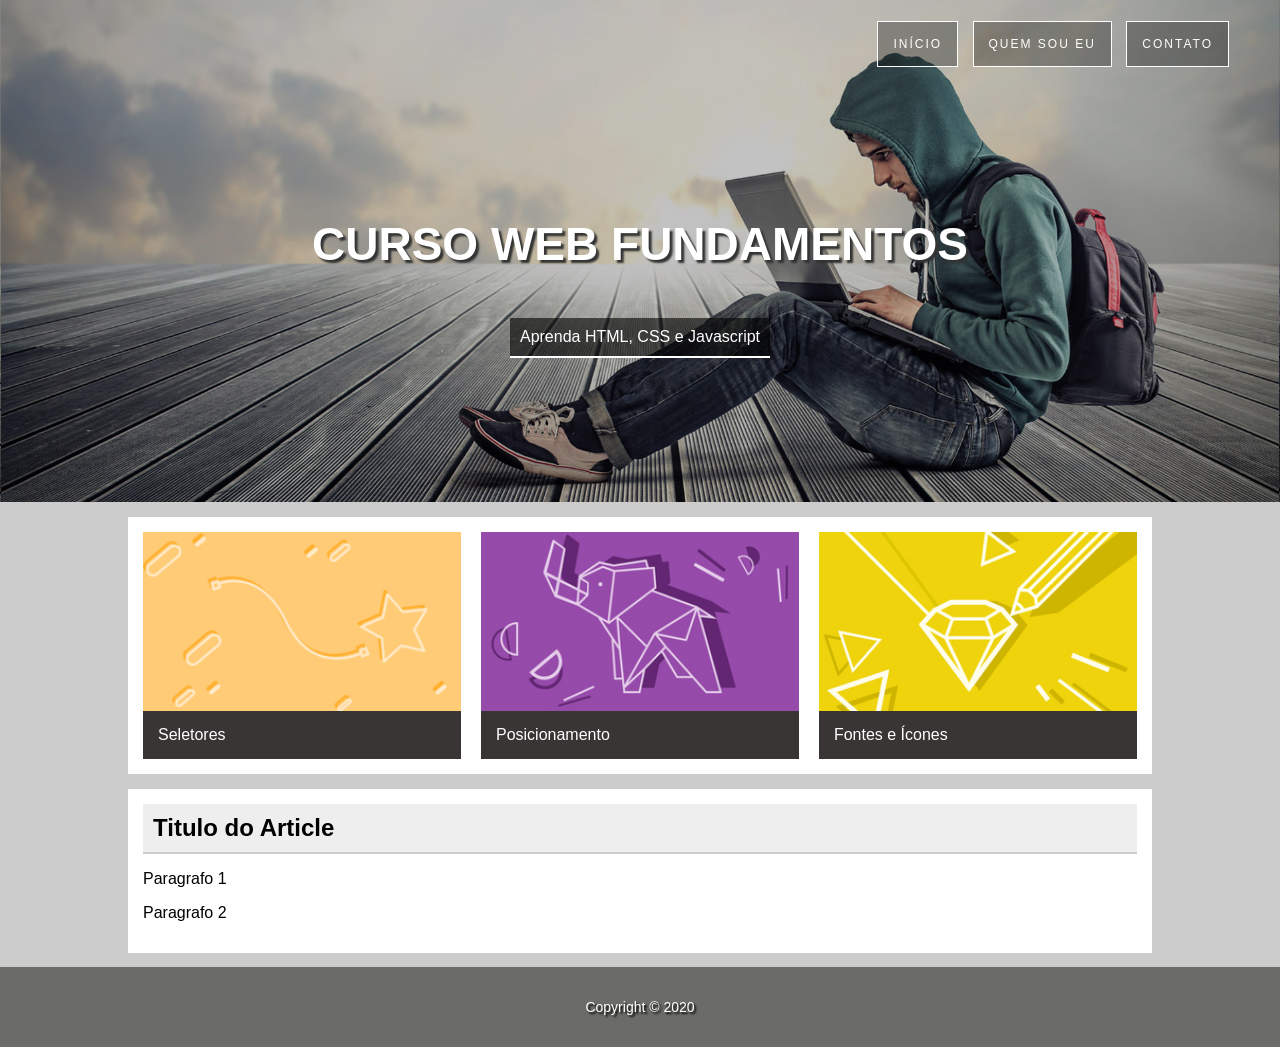
<file: 01-Primeiro Projeto/index.html>
<!DOCTYPE html>
<html lang="pt-br">

    <head>
        <meta charset="UTF-8">
        <meta http-equiv="X-UA-Compatible" content="IE=edge">
        <meta name="viewport" content="width=device-width, initial-scale=1.0">
        <meta name="author" content="Daniel">
        <meta name="description" content="">
        <meta name="keywords" content="">

        <link rel="stylesheet" href="css/style.css">

        <title>Document</title>
    </head>

    <body>
        <div id="principal">
            <header class="hero">
                <nav>
                    <ul>
                        <li><a href="index.html">Início</a></li>
                        <li><a href="#">Quem sou eu</a></li>
                        <li><a href="#">Contato</a></li>
                    </ul>
                </nav>
                <div class="hero-content">
                    <h1>Curso Web Fundamentos</h1>
                    <p>Aprenda HTML, CSS e Javascript</p>
                </div>
            </header>
            <main>
                <section class="content-section">
                    <div class="card card-1">
                        <img src="imagens/card_01.png" alt="">
                        <p>Seletores</p>
                    </div>
                    
                    <div class="card card-2">
                        <img src="imagens/card_02.jpg" alt="">
                        <p>Posicionamento</p>
                    </div>
                    
                    <div class="card card-3">
                        <img src="imagens/card_03.jpg" alt="">
                        <p>Fontes e Ícones</p>
                    </div>
                </section>

                <section class="content-section">
                    <article>
                        <header class="content-header">
                            <h2>Titulo do Article</h2>
                        </header>
                        <p>Paragrafo 1</p>
                        <p>Paragrafo 2</p>
                    </article>
                </section>
            </main>

            <footer class="rodape">
                <p>Copyright &copy; 2020</p>
            </footer>
        </div>
    </body>

</html>
</file>
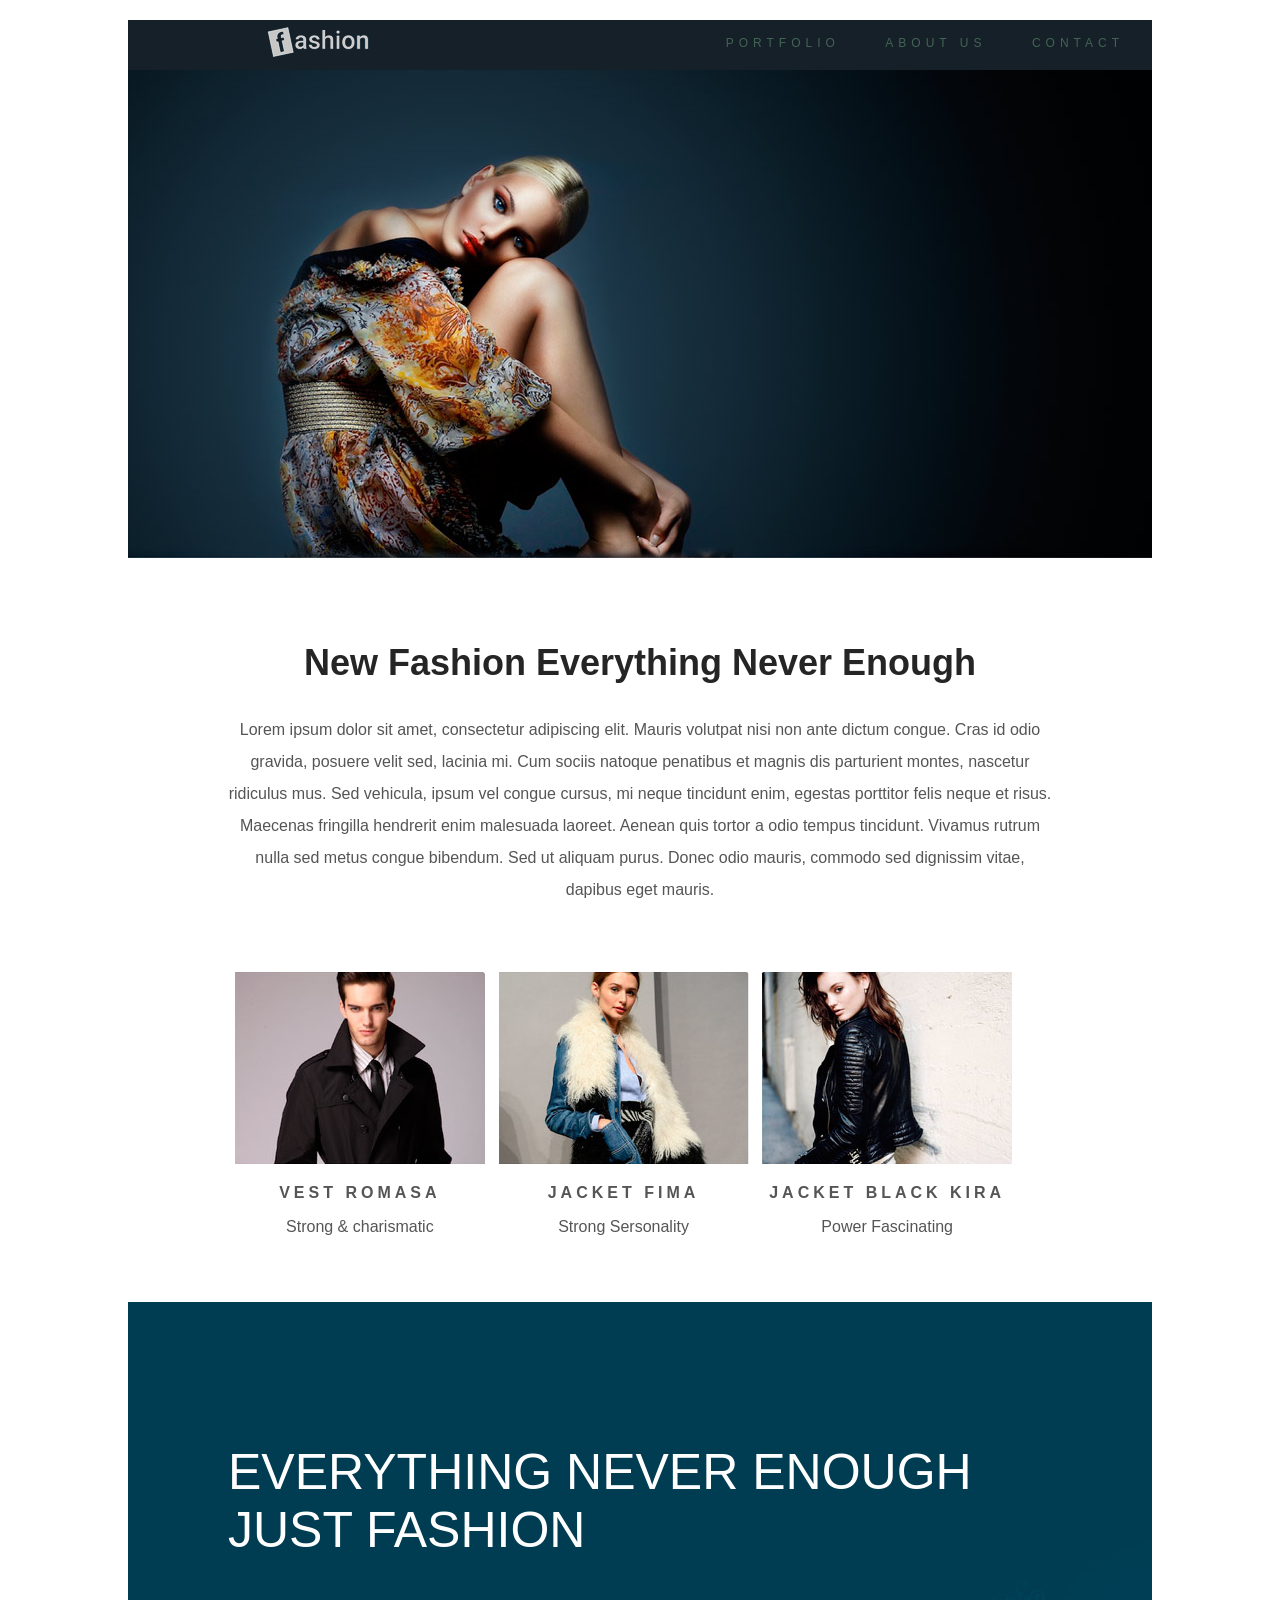
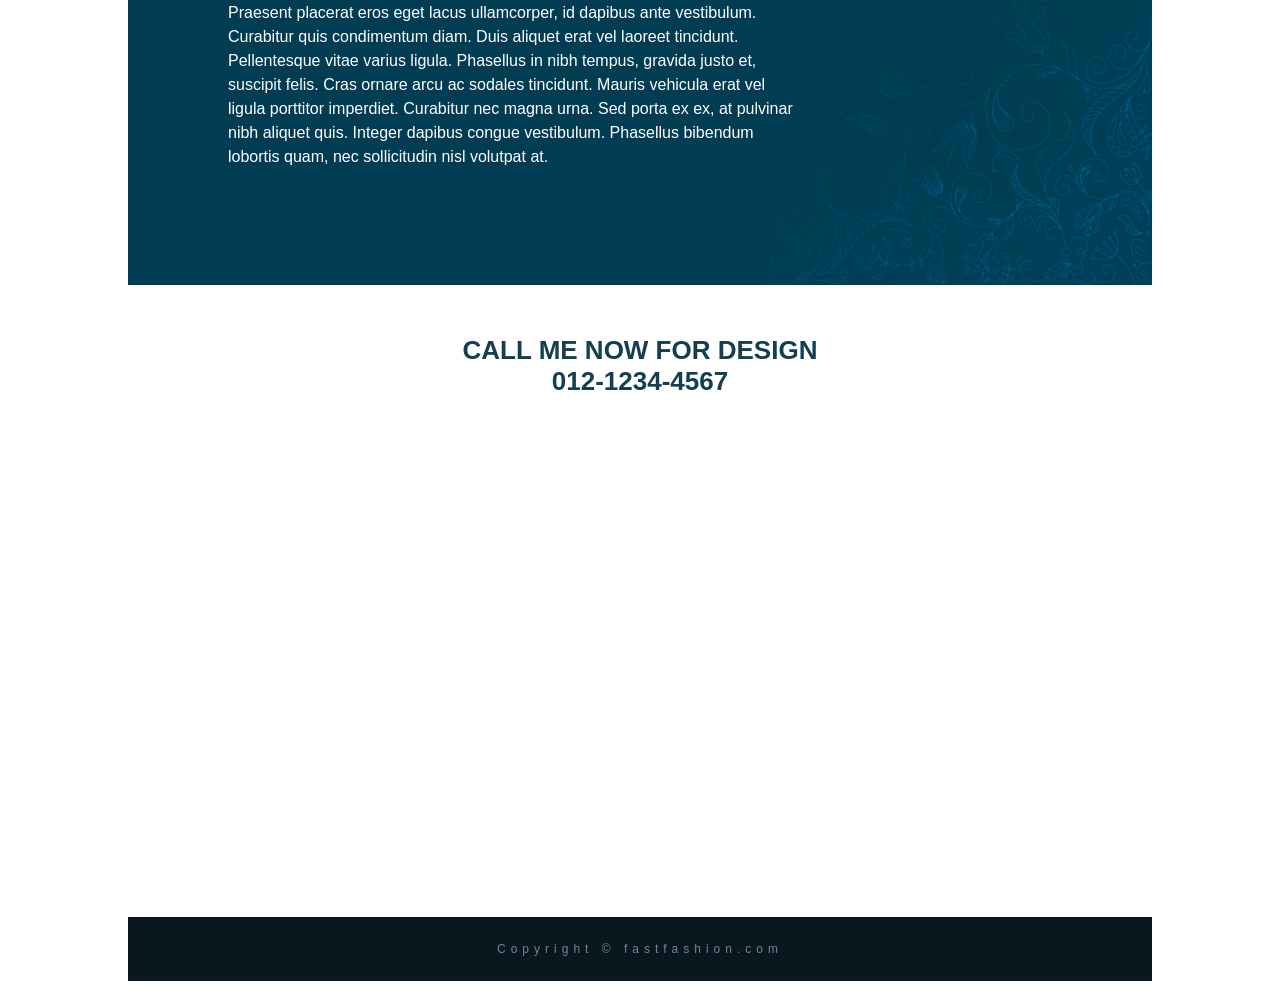
<file: 02-Projeto Fashion/index.html>
<!doctype html>
<!-- doctype informa ao agente de usuario a versão do html que deve ser renderizada-->
<html lang="pt-br">
    <head>
        <meta charset="utf-8">
        <meta http-equiv="X-UA-Compatible" content="IE=edge">
        <meta name="viewport" content="width=device-width, initial-scale=1.0">
        <meta name="author" content="Daniel">
        <meta name="description" content="descrição bacanuda">
        <meta name="keywords" content="html5, tecnologia">

        <link rel="stylesheet" href="css/style.css">

        <title> pagina de exemplo estrutura basica </title>
    </head>
    <body>

        <div id="principal">
            <header class="header-top">
                <img class="logotipo" src="imagens/logo.png" alt="Logotipo Fashion">                
                <nav class="header-nav">
                    <ul>
                        <li><a href="#">Portfolio</a></li>
                        <li><a href="#">About Us</a></li>
                        <li><a href="#">Contact</a></li>
                    </ul>
                </nav>
            </header>

            <img src="imagens/topo.jpg" alt="modelo feminina vestindo roupa x">

            <article class="portfolio">
                <h1>New Fashion Everything Never Enough</h1>
                <p>
                    Lorem ipsum dolor sit amet, consectetur adipiscing elit.
                    Mauris volutpat nisi non ante dictum congue. Cras id odio gravida, 
                    posuere velit sed, lacinia mi. Cum sociis natoque penatibus et magnis 
                    dis parturient montes, nascetur ridiculus mus. Sed vehicula, ipsum vel 
                    congue cursus, mi neque tincidunt enim, egestas porttitor felis neque et 
                    risus. Maecenas fringilla hendrerit enim malesuada laoreet. Aenean quis 
                    tortor a odio tempus tincidunt. Vivamus rutrum nulla sed metus congue 
                    bibendum. Sed ut aliquam purus. Donec odio mauris, commodo sed dignissim 
                    vitae, dapibus eget mauris.
                </p>
            </article>

            <section class="gallery">
                <article class="gallery-card">
                    <img src="imagens/modelo1.jpg" alt="modelo 1">
                    <p class="gallery-title">Vest Romasa </p>
                    <p class="gallery-text">Strong &amp; charismatic</p>
                </article>

                <article class="gallery-card">
                    <img src="imagens/modelo2.jpg" alt="modelo 2">
                    <p class="gallery-title">Jacket Fima </p>
                    <p class="gallery-text">Strong Sersonality</p>
                </article>

                <article class="gallery-card">
                    <img src="imagens/modelo3.jpg" alt="modelo 3">
                    <p class="gallery-title">Jacket Black Kira </p>
                    <p class="gallery-text">Power Fascinating</p>
                </article>
            </section>

            <article class="about">
                <h2>Everything Never Enough <br/>Just Fashion</h2>
                <p>
                    Praesent placerat eros eget lacus ullamcorper, id dapibus ante vestibulum. 
                    Curabitur quis condimentum diam. Duis aliquet erat vel laoreet tincidunt. 
                    Pellentesque vitae varius ligula. Phasellus in nibh tempus, gravida justo et, 
                    suscipit felis. Cras ornare arcu ac sodales tincidunt. Mauris vehicula erat vel 
                    ligula porttitor imperdiet. Curabitur nec magna urna. Sed porta ex ex, at pulvinar 
                    nibh aliquet quis. Integer dapibus congue vestibulum. Phasellus bibendum lobortis 
                    quam, nec sollicitudin nisl volutpat at.
                </p>
            </article>

            <div id="contact">
                <address>
                    Call me now for design <br/> 012-1234-4567
                </address>
            </div>

            <div class="maps">
                <iframe 
                    src="https://www.google.com/maps/embed?pb=!1m18!1m12!1m3!1d62208.17790617134!2d-39.300839543852184!3d-12.971140159096885!2m3!1f0!2f0!3f0!3m2!1i1024!2i768!4f13.1!3m3!1m2!1s0x73e2a45a6a3f323%3A0x946c6ae973aa35c2!2sSanto%20Ant%C3%B4nio%20de%20Jesus%2C%20BA!5e0!3m2!1spt-BR!2sbr!4v1622680742814!5m2!1spt-BR!2sbr" 
                    width="600" height="450" style="border:0;" allowfullscreen="" loading="lazy">
                </iframe>
            </div>

            <footer class="rodape">
                Copyright &copy; fastfashion.com
            </footer>

        </div>

    </body>
</html>
</file>
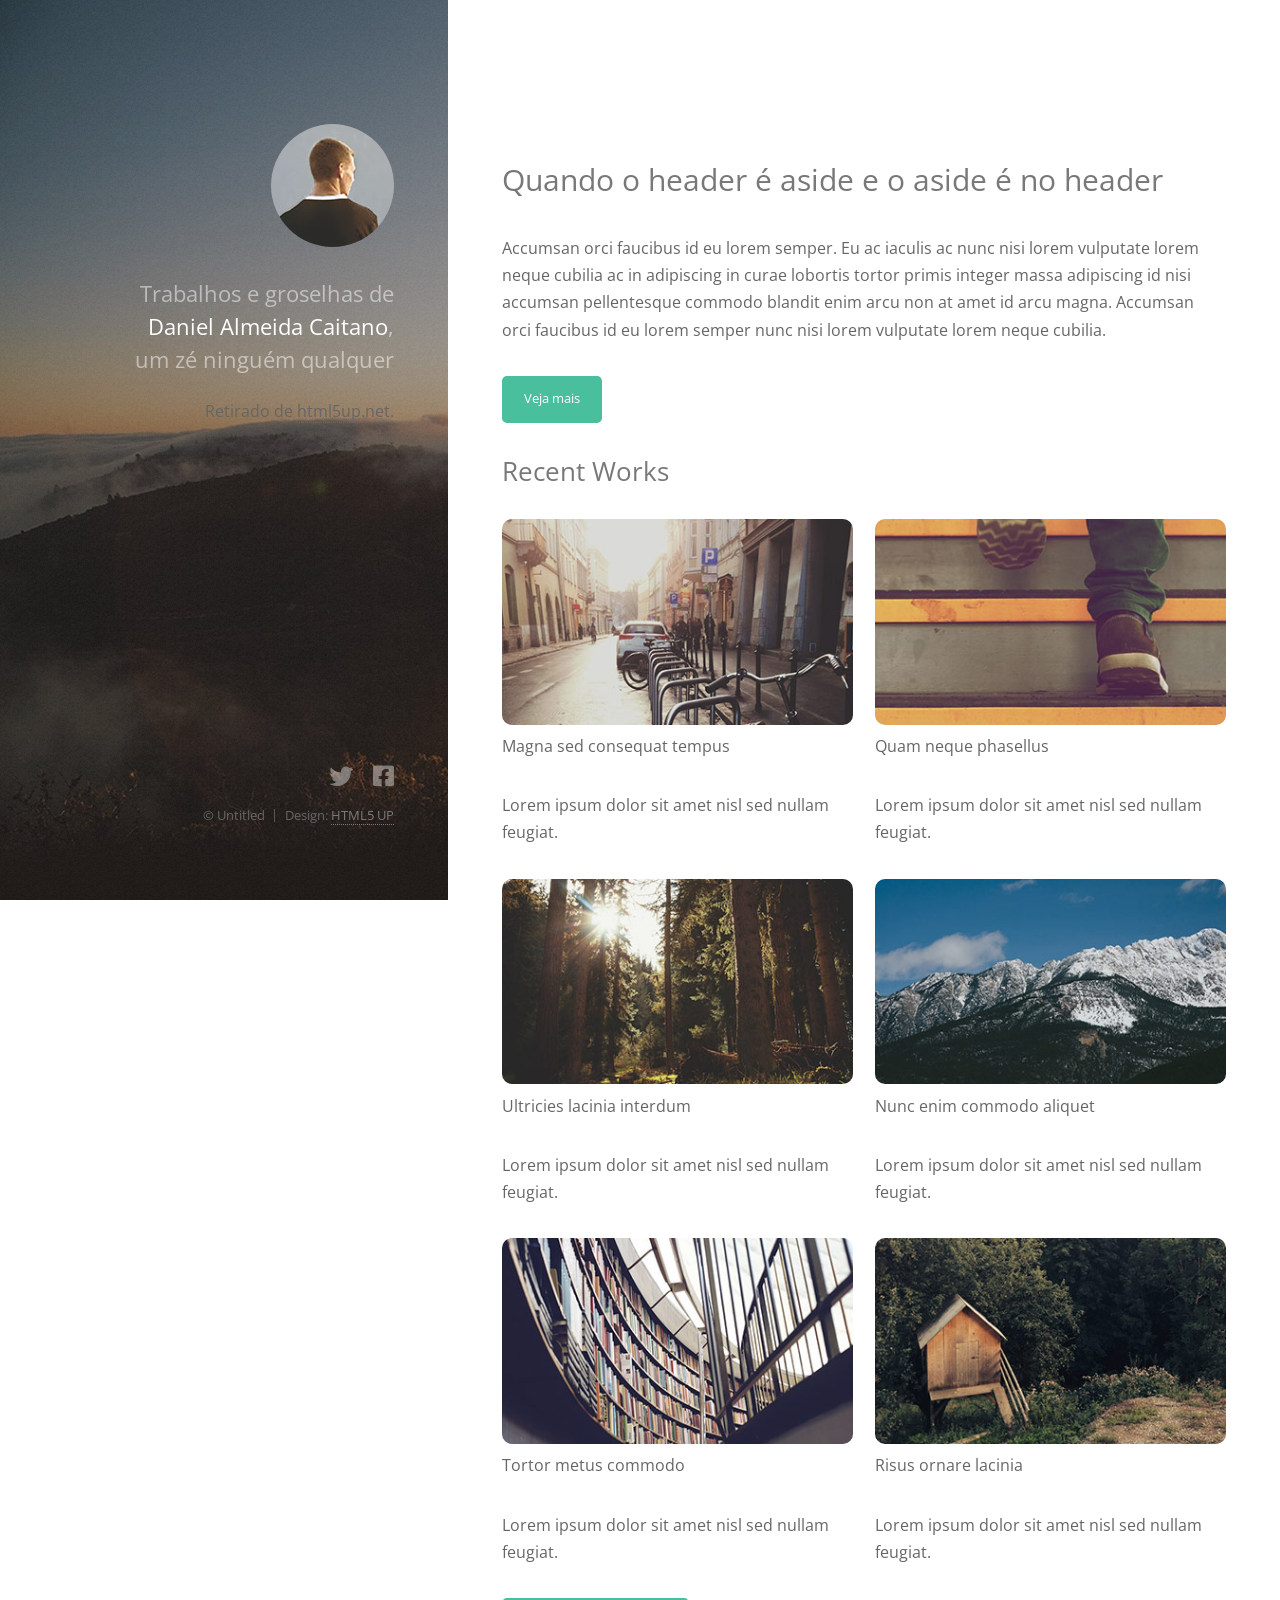
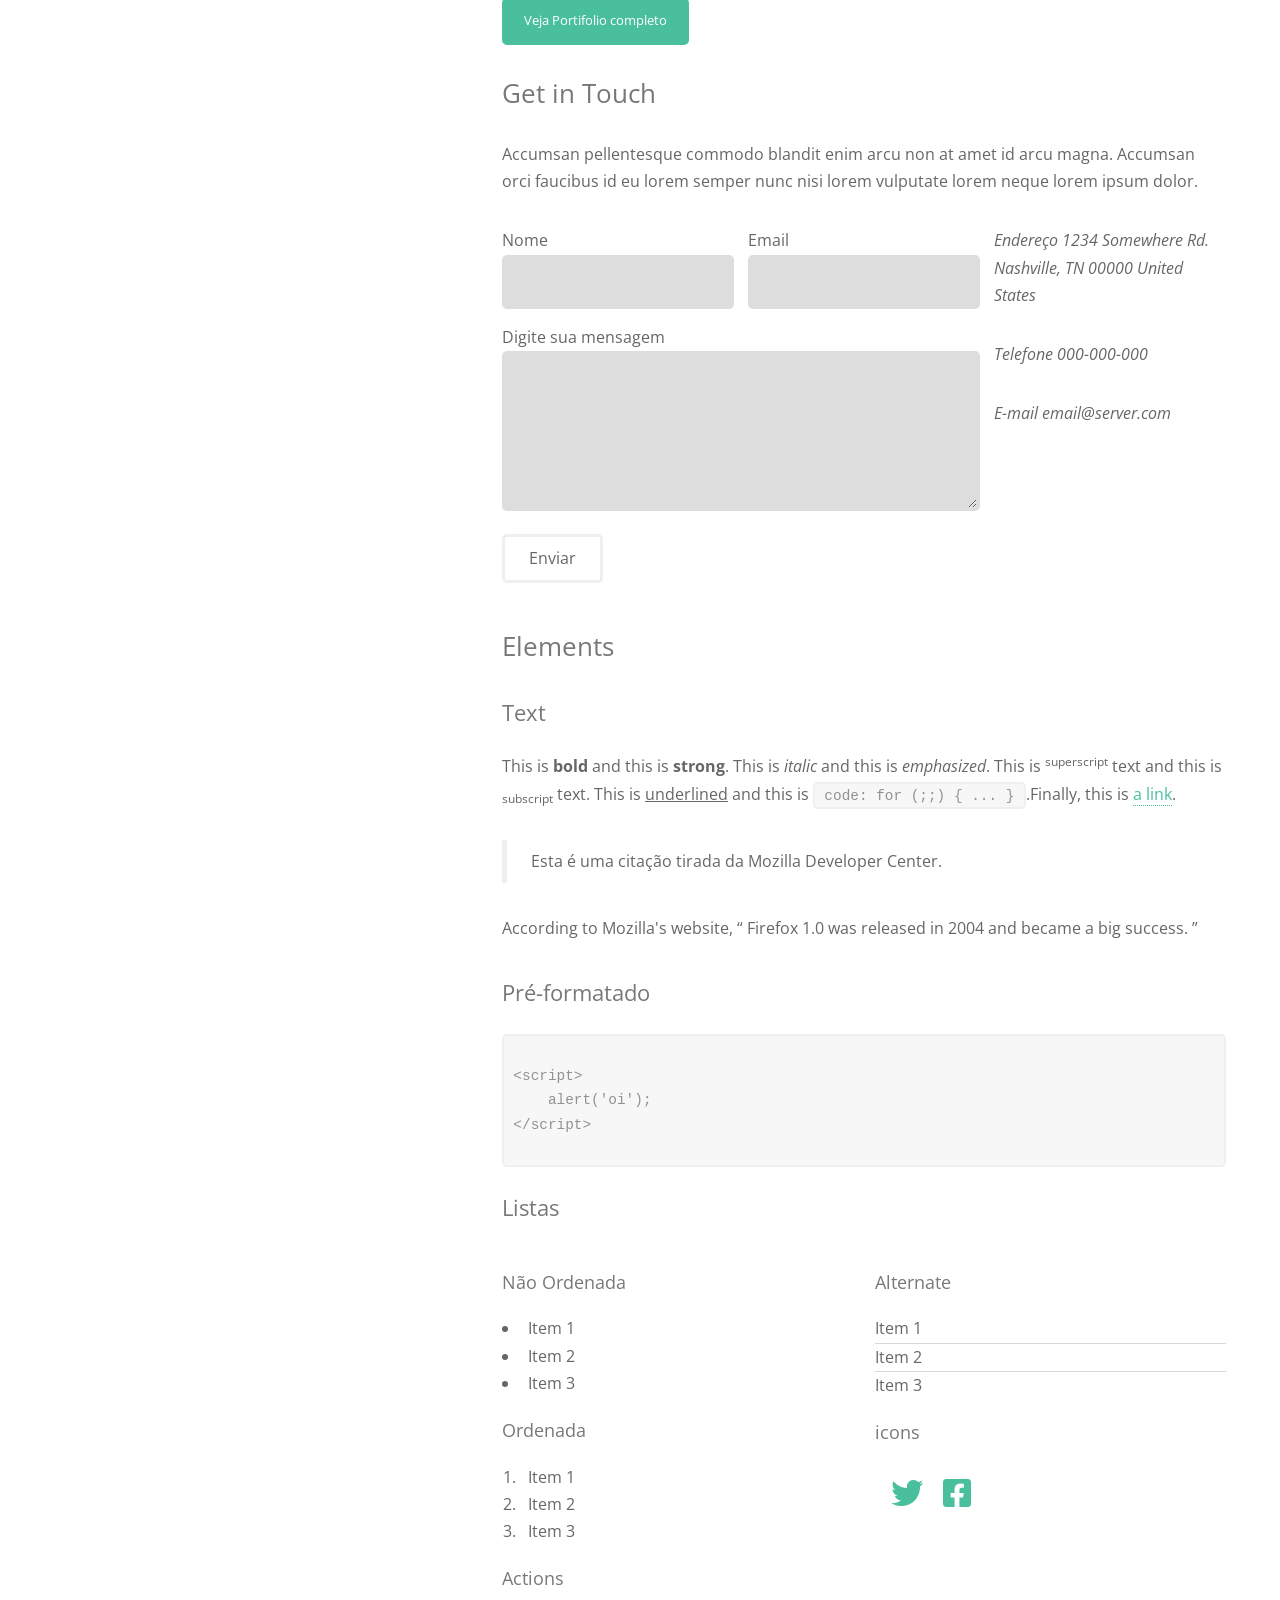
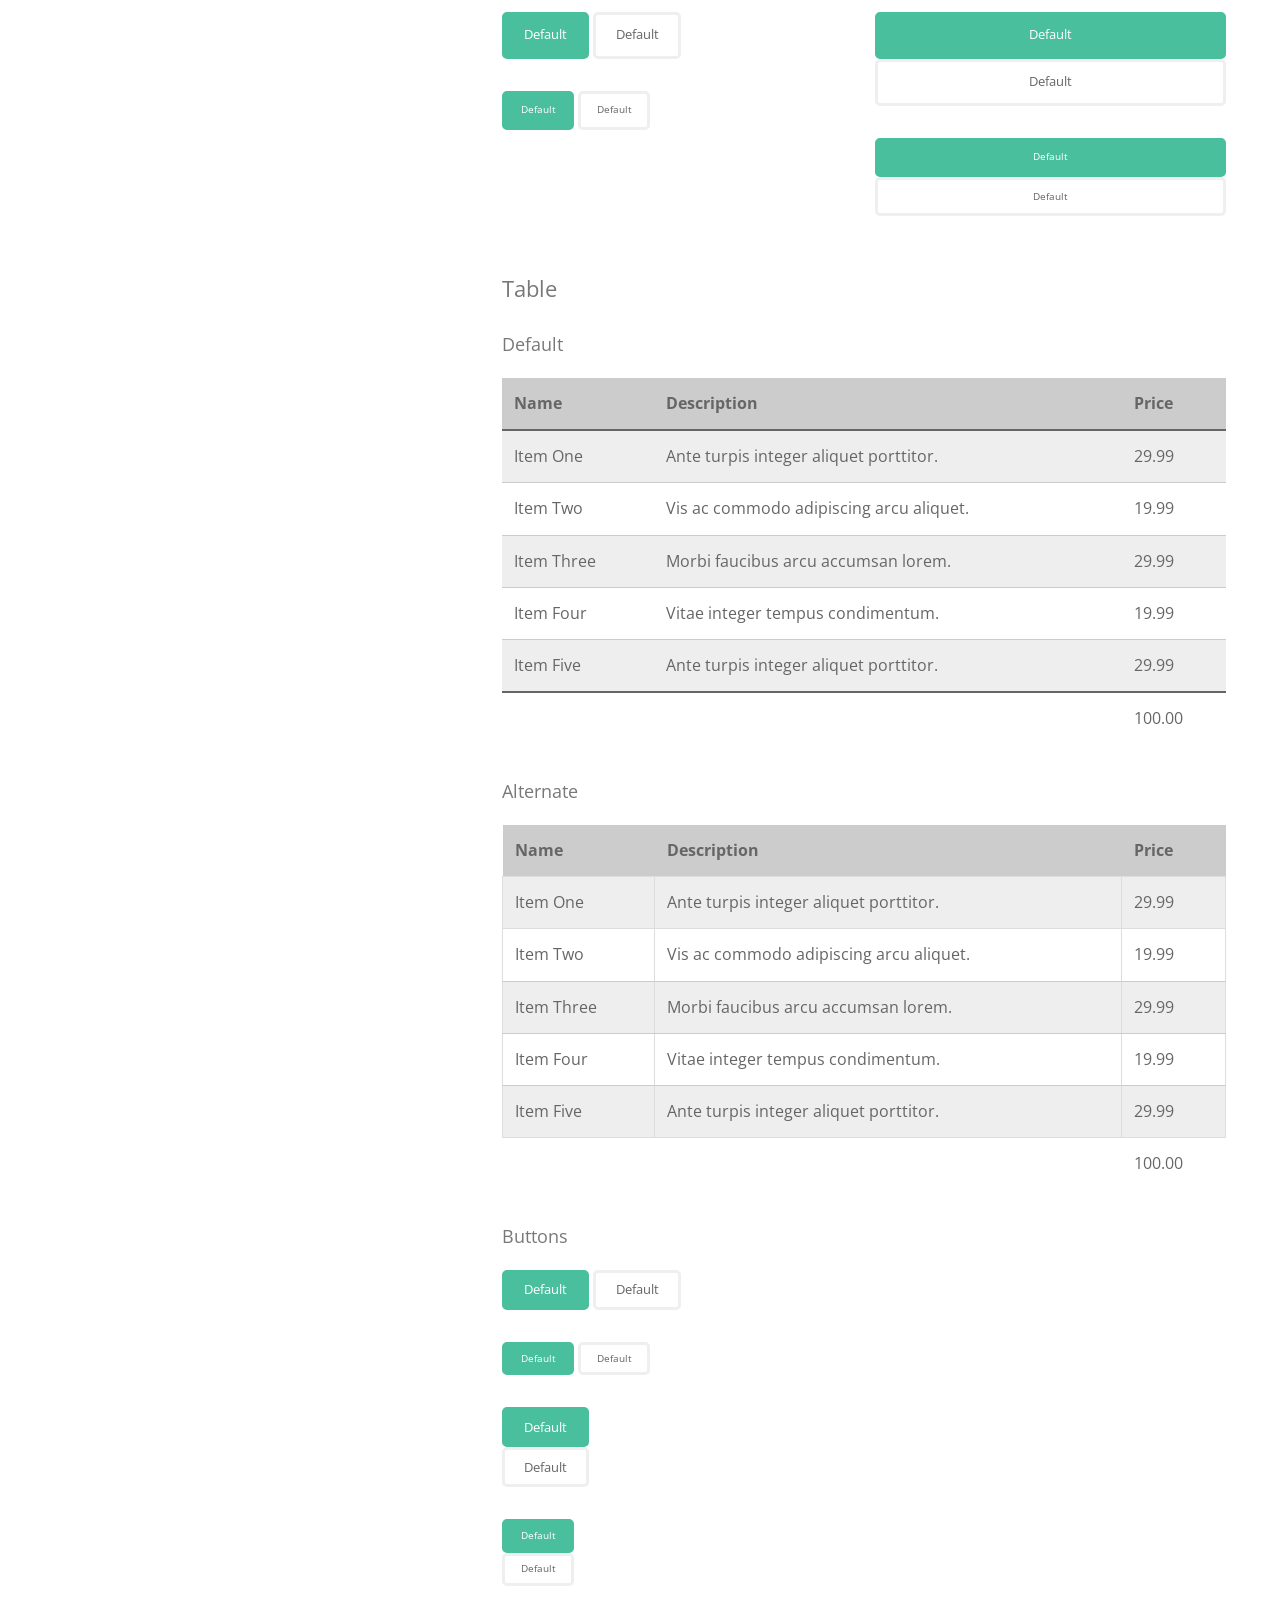
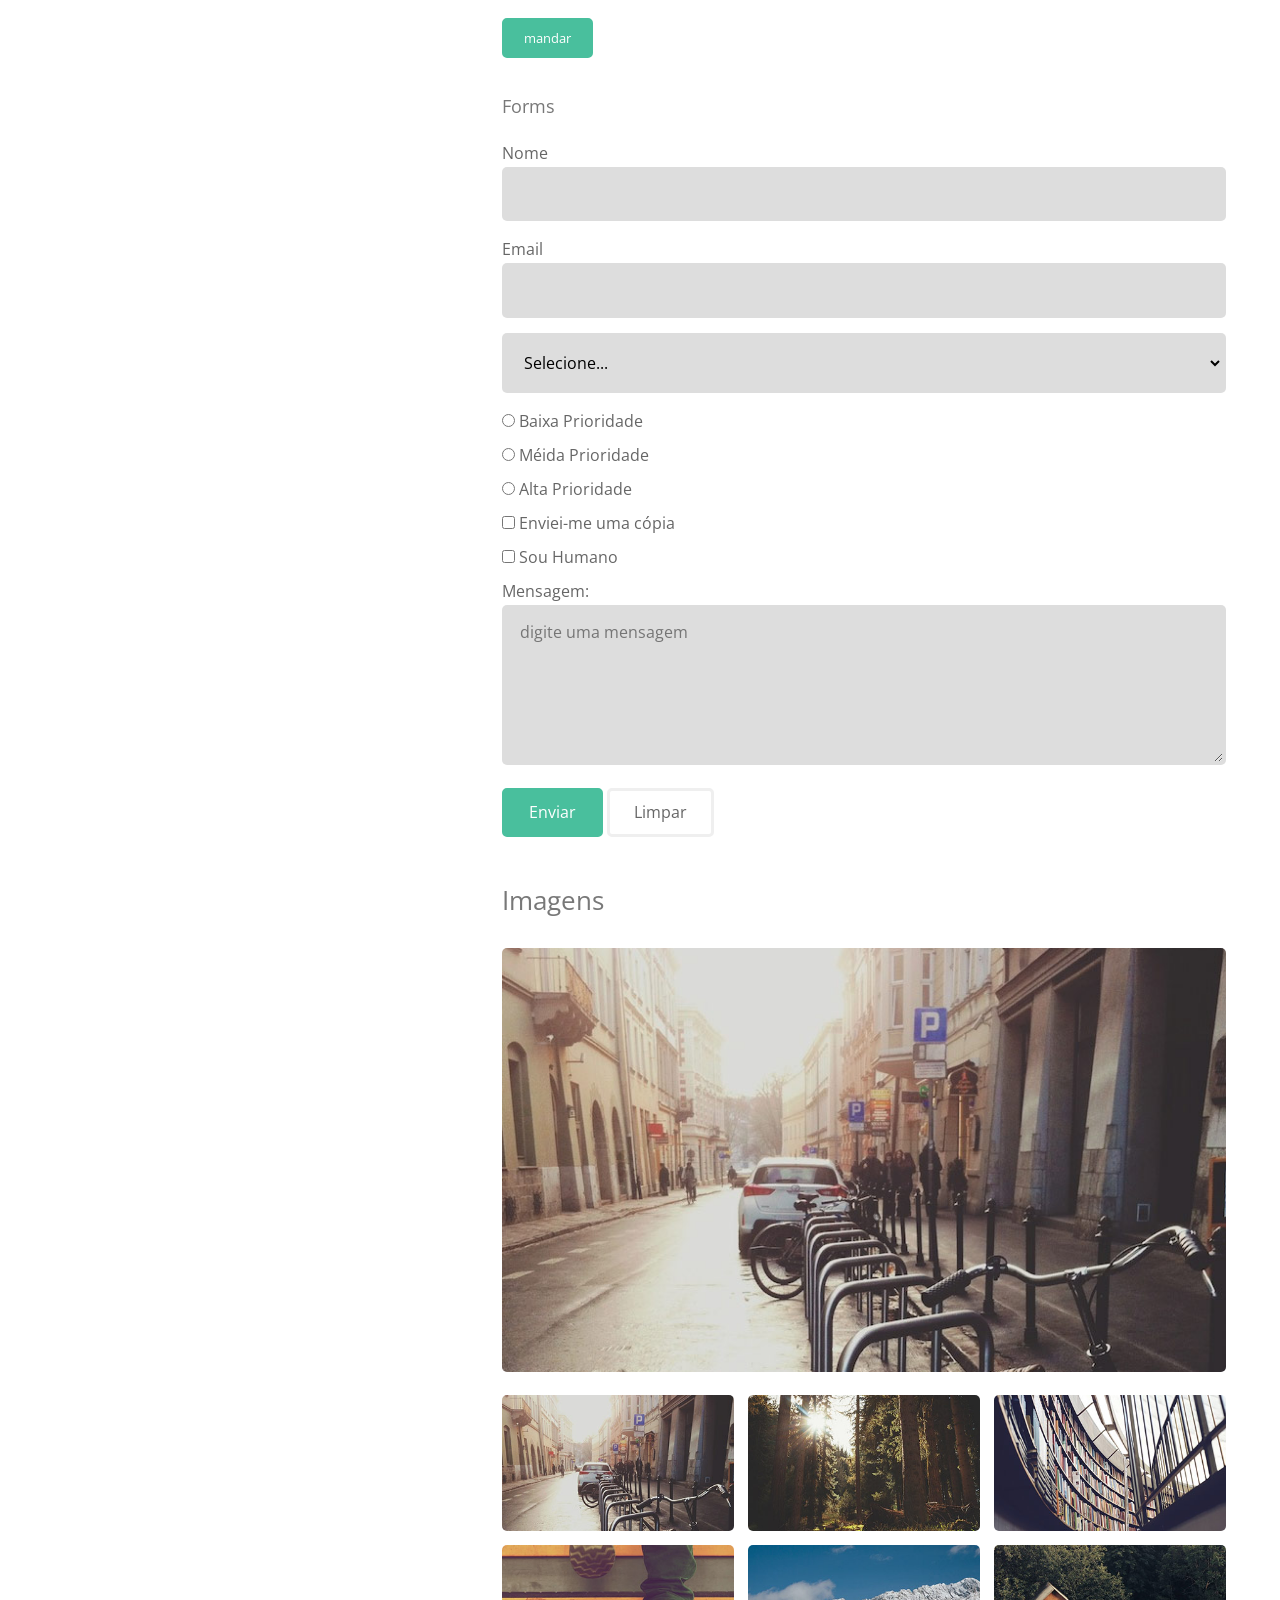
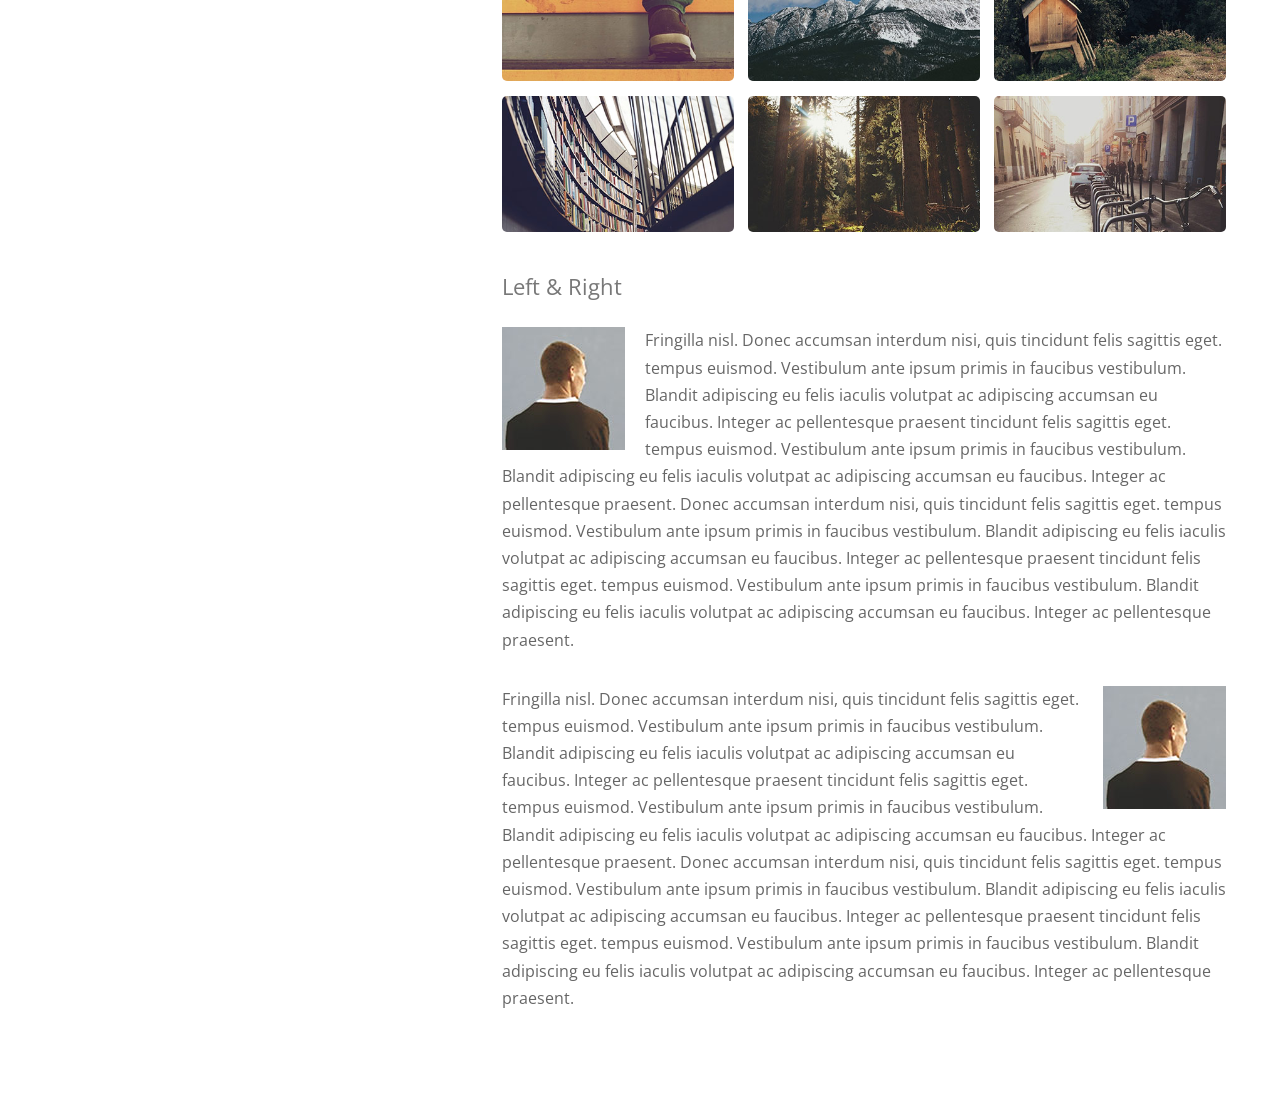
<file: 03-Projeto Strata/index.html>
<!doctype html>
<!-- doctype informa ao agente de usuario a versão do html que deve ser renderizada-->
<html lang="pt-br">
    <head>
        <meta charset="utf-8">
        <meta http-equiv="X-UA-Compatible" content="IE=edge">
        <meta name="viewport" content="width=device-width, initial-scale=1.0">
        <meta name="author" content="Daniel">
        <meta name="description" content="descrição bacanuda">
        <meta name="keywords" content="html5, tecnologia">

        <link rel="stylesheet" href="https://use.fontawesome.com/releases/v5.0.13/css/all.css" integrity="sha384-DNOHZ68U8hZfKXOrtjWvjxusGo9WQnrNx2sqG0tfsghAvtVlRW3tvkXWZh58N9jp" crossorigin="anonymous">
        <link href="https://fonts.googleapis.com/css?family=Open+Sans" rel="stylesheet">
        <link rel="stylesheet" href="css/normalize.css">
        <link rel="stylesheet" href="css/style.css">

        <title>Projeto Strata</title>
    </head>

    <body>
        <header class="main-header">
            <a href="index.html" class="main-header-link imagem-link">
                <img src="images/avatar.jpg" alt="imagem">
            </a>
            <h1 class="main-header-title">
                Trabalhos e groselhas de <br/> <strong>Daniel Almeida Caitano</strong>,<br/>
                um zé ninguém qualquer
            </h1>
            <p>Retirado de <a class="main-header-link"  href="http://html5up.net">html5up.net</a>.</p>
        </header>

        <main class="main-principal">
            <section class="main-content-section">
                <h2>Quando o header é aside e o aside é no header</h2>
                <p>
                    Accumsan orci faucibus id eu lorem semper. Eu ac iaculis ac nunc nisi 
                    lorem vulputate lorem neque cubilia ac in adipiscing in curae lobortis 
                    tortor primis integer massa adipiscing id nisi accumsan pellentesque 
                    commodo blandit enim arcu non at amet id arcu magna. Accumsan orci 
                    faucibus id eu lorem semper nunc nisi lorem vulputate lorem neque cubilia.
                </p>
                <a href="#" title="veja mais" class="button-default">Veja mais</a>
            </section>

            <section class="main-content-section">
                <h3>Recent Works</h3>

                <div class="row">
                    <div class="col-2">

                        <article class="recent-words-card">
                            <a href="images/fulls/01.jpg" class="imagem-link">
                                <img src="images/thumbs/01.jpg" alt="descrição">
                            </a>

                            <p class="recent-words-card-title">Magna sed consequat tempus</p>
                            <p>Lorem ipsum dolor sit amet nisl sed nullam feugiat.</p>
                        </article>

                        <article class="recent-words-card">
                            <a href="images/fulls/02.jpg" class="imagem-link">
                                <img src="images/thumbs/02.jpg" alt="descrição">
                            </a>

                            <p class="recent-words-card-title">Ultricies lacinia interdum</p>
                            <p>Lorem ipsum dolor sit amet nisl sed nullam feugiat.</p>
                        </article>
                 
                        <article class="recent-words-card">
                            <a href="images/fulls/03.jpg" class="imagem-link">
                                <img src="images/thumbs/03.jpg" alt="descrição">
                            </a>

                            <p class="recent-words-card-title">Tortor metus commodo</p>
                            <p>Lorem ipsum dolor sit amet nisl sed nullam feugiat.</p>
                        </article>
                    </div>
                    <div class="col-2">
                        <article class="recent-words-card">
                            <a href="images/fulls/04.jpg" class="imagem-link">
                                <img src="images/thumbs/04.jpg" alt="descrição">
                            </a>

                            <p class="recent-words-card-title">Quam neque phasellus</p>
                            <p>Lorem ipsum dolor sit amet nisl sed nullam feugiat.</p>
                        </article>

                        <article class="recent-words-card">
                            <a href="images/fulls/05.jpg"  class="imagem-link">
                                <img src="images/thumbs/05.jpg" alt="descrição">
                            </a>

                            <p class="recent-words-card-title">Nunc enim commodo aliquet</p>
                            <p>Lorem ipsum dolor sit amet nisl sed nullam feugiat.</p>
                        </article>

                        <article class="recent-words-card">
                            <a href="images/fulls/06.jpg" class="imagem-link">
                                <img src="images/thumbs/06.jpg" alt="descrição">
                            </a>

                            <p class="recent-words-card-title">Risus ornare lacinia</p>
                            <p>Lorem ipsum dolor sit amet nisl sed nullam feugiat.</p>
                        </article>
                    </div>
                </div>

                <a href="#" title="Veja Portifolio completo" class="button-default">Veja Portifolio completo</a>
            </section>

            <section class="main-content-section">
                <h3>Get in Touch</h3>
                <p>
                    Accumsan pellentesque commodo blandit enim arcu non at amet id arcu magna. 
                    Accumsan orci faucibus id eu lorem semper nunc nisi lorem vulputate lorem 
                    neque lorem ipsum dolor.
                </p>

                <div class="row">
                    <div class="col-2-3">                        
                        <form action="#" method="post">
                            <div class="row">
                                <div class="col-2">
                                    <label for="nome">Nome</label>
                                    <input type="text" name="nome" id="nome">
                                </div>
                                <div class="col-2">
                                    <label for="email">Email</label>
                                    <input type="text" name="email" id="email">
                                </div>
                            </div>
                            <label for="nome">Digite sua mensagem</label>
                            <textarea name="mensagem" id="mensagem"></textarea>

                            <input type="submit" value="Enviar" class="button-default button-default-stroke button-default-big">
                        </form>
                    </div>
                
                    <div class="col-1-3">
                        <address>
                            <p>
                                <span>Endereço</span>
                                1234 Somewhere Rd. Nashville, TN 00000 United States
                            </p>
        
                            <p>
                                <span>Telefone</span>
                                000-000-000
                            </p>
        
                            <p>
                                <span>E-mail</span>
                                email@server.com
                            </p>
                        </address>
                    </div>
                </div>

            </section>

            <section class="main-content-section">
                <h3>Elements</h3>
                <h4>Text</h4>
                <p>
                    This is <b>bold</b> and this is <strong>strong</strong>. This is <i>italic</i> 
                    and this is <em>emphasized</em>. This is <sup>superscript</sup> text and this is 
                    <sub>subscript</sub> text. This is <u>underlined</u> and this is <code>code: for (;;) 
                    { ... }</code>.Finally, this is <a href="#">a link</a>.
                </p>

                <blockquote cite="http://developer.mozilla.org">
                    <p>Esta é uma citação tirada da Mozilla Developer Center.</p>
                </blockquote>

                <p>
                    According to Mozilla's website,
                    <q cite="https://www.mozilla.org/en-US/about/history/details/">
                        Firefox 1.0 was released in 2004 and became a big success.
                    </q>
                </p>

                <h4>Pré-formatado</h4>
                <pre><code>
&lt;script&gt;
    alert('oi');
&lt;/script&gt;
                </code></pre>

                <h4>Listas</h4>

                <div class="row">
                    <div class="col-2">
                        <h5>Não Ordenada</h5>
                        <ul>
                            <li>Item 1</li>
                            <li>Item 2</li>
                            <li>Item 3</li>
                        </ul>
        
                        <h5>Ordenada</h5>
                        <ol>
                            <li>Item 1</li>
                            <li>Item 2</li>
                            <li>Item 3</li>
                        </ol>
        
                    </div>

                    <div class="col-2">
                        <h5>Alternate</h5>
                        <ul class="ul-alternate">
                            <li>Item 1</li>
                            <li>Item 2</li>
                            <li>Item 3</li>
                        </ul>
        
                        <h5>icons</h5>
                        <ul class="ul-icons">
                            <li><span class="hidden">Twitter</span><i class="fab fa-twitter"></i></li>
                            <li><span class="hidden">Facebook</span><i class="fab fa-facebook-square"></i></li>
                        </ul>
                    </div>
                </div>                 
                
                <h5>Actions</h5>

                <div class="row">
                    <div class="col-2">
                        <p>
                            <a href="#" class="button-default">Default</a> 
                            <a href="#" class="button-default button-default-stroke">Default</a> 
                        </p>

                        <p>
                            <a href="#" class="button-default button-default-small">Default</a> 
                            <a href="#" class="button-default button-default-small button-default-stroke">Default</a> 
                        </p>
                    </div>

                    <div class="col-2">
                        <p>
                            <a href="#" class="button-default button-default-full">Default</a> 
                            <a href="#" class="button-default button-default-full button-default-stroke">Default</a> 
                        </p>

                        <p>
                            <a href="#" class="button-default button-default-full button-default-small">Default</a> 
                            <a href="#" class="button-default button-default-full button-default-small button-default-stroke">Default</a> 
                        </p>
                    </div>
                </div>

                <h4>Table</h4>
                <h5>Default</h5>
                
                <table class="table">
                    <thead>
                        <tr>
                            <th>Name</th>
                            <th>Description</th>
                            <th>Price</th>
                        </tr>
                    </thead>
                    <tfoot>
                        <tr>
                            <td colspan="2"></td>
                            <td>100.00</td>
                        </tr>
                    </tfoot>
                    <tbody>
                        <tr>
                            <td>Item One</td>
                            <td>Ante turpis integer aliquet porttitor.</td>
                            <td>29.99</td>
                        </tr>
                        <tr>
                            <td>Item Two</td>
                            <td>Vis ac commodo adipiscing arcu aliquet.</td>
                            <td>19.99</td>
                        </tr>
                        <tr>
                            <td>Item Three</td>
                            <td> Morbi faucibus arcu accumsan lorem.</td>
                            <td>29.99</td>
                        </tr>
                        <tr>
                            <td>Item Four</td>
                            <td>Vitae integer tempus condimentum.</td>
                            <td>19.99</td>
                        </tr>
                        <tr>
                            <td>Item Five</td>
                            <td>Ante turpis integer aliquet porttitor.</td>
                            <td>29.99</td>
                        </tr>
                    </tbody>
                   
                </table>
 
                <h5>Alternate</h5>
               
                <table class="table table-alternate">
                    <thead>
                        <tr>
                            <th>Name</th>
                            <th>Description</th>
                            <th>Price</th>
                        </tr>
                    </thead>
                    <tfoot>
                        <tr>
                            <td colspan="2"></td>
                            <td>100.00</td>
                        </tr>
                    </tfoot>
                    <tbody>
                        <tr>
                            <td>Item One</td>
                            <td>Ante turpis integer aliquet porttitor.</td>
                            <td>29.99</td>
                        </tr>
                        <tr>
                            <td>Item Two</td>
                            <td>Vis ac commodo adipiscing arcu aliquet.</td>
                            <td>19.99</td>
                        </tr>
                        <tr>
                            <td>Item Three</td>
                            <td> Morbi faucibus arcu accumsan lorem.</td>
                            <td>29.99</td>
                        </tr>
                        <tr>
                            <td>Item Four</td>
                            <td>Vitae integer tempus condimentum.</td>
                            <td>19.99</td>
                        </tr>
                        <tr>
                            <td>Item Five</td>
                            <td>Ante turpis integer aliquet porttitor.</td>
                            <td>29.99</td>
                        </tr>
                    </tbody>
                    
                </table>

                <h5>Buttons</h5>
                <p>
                    <button href="#" class="button-default">Default</button> 
                    <button href="#" class="button-default button-default-stroke">Default</button> 
                </p>

                <p>
                    <button href="#" class="button-default button-default-small">Default</button> 
                    <button href="#" class="button-default button-default-small button-default-stroke">Default</button> 
                </p>

                <p>
                    <button href="#" class="button-default button-default-full">Default</button> 
                    <button href="#" class="button-default button-default-full button-default-stroke">Default</button> 
                </p>

                <p>
                    <button href="#" class="button-default button-default-full button-default-small">Default</button> 
                    <button href="#" class="button-default button-default-full button-default-small button-default-stroke">Default</button> 
                </p>
                <input type="submit" class="button-default" value="mandar">

                <h5>Forms</h5>
                <form action="">
                    <Label for="name">Nome</Label>
                    <input type="text" name="name" id="name">

                    <Label for="email">Email</Label>
                    <input type="email" name="email" id="email">

                    <select name="" id="">
                        <option value="0">Selecione...</option>
                        <option value="1">HTML</option>
                        <option value="2">CSS</option>
                        <option value="3">Javascript</option>
                    </select>

                    <label for="">
                        <input type="radio" name="prioridade" id="" value="baixa">
                        Baixa Prioridade
                    </label>

                    <label for="">
                        <input type="radio" name="prioridade" id="" value="media">
                        Méida Prioridade
                    </label>

                    <label for="">
                        <input type="radio" name="prioridade" id="" value="alta">
                        Alta Prioridade
                    </label>

                    <label for="">
                        <input type="checkbox" value="1" name="copy" id="">
                        Enviei-me uma cópia
                    </label>

                    <label for="">
                        <input type="checkbox" value="1" name="humam" id="">
                        Sou Humano
                    </label>

                    <label for="msg">Mensagem:</label>
                    <textarea placeholder="digite uma mensagem" name="" id="msg"></textarea>
                    
                    <input type="submit" class="button-default button-default-big" value="Enviar">
                    <input type="reset" class="button-default button-default-stroke button-default-big" value="Limpar">

                </form>
            </section>

            <section class="main-content-section">
                <h3>Imagens</h3>

                <div class="gallery-img">
                    <img src="images/fulls/01.jpg" alt="">
                </div>

                <div class="gallery-thumb row">

                    <img class="col-1-3" src="images/thumbs/01.jpg" alt="">
                    <img class="col-1-3" src="images/thumbs/02.jpg" alt="">
                    <img class="col-1-3" src="images/thumbs/03.jpg" alt="">
                    <img class="col-1-3" src="images/thumbs/04.jpg" alt="">
                    <img class="col-1-3" src="images/thumbs/05.jpg" alt="">
                    <img class="col-1-3" src="images/thumbs/06.jpg" alt="">
                    <img class="col-1-3" src="images/thumbs/03.jpg" alt="">
                    <img class="col-1-3" src="images/thumbs/02.jpg" alt="">
                    <img class="col-1-3" src="images/thumbs/01.jpg" alt="">
                </div>

                <h4>Left &amp; Right</h4>
                <p>
                    <img src="images/avatar.jpg" class="img-left" alt="">
                    Fringilla nisl. Donec accumsan interdum nisi, quis tincidunt felis sagittis eget. tempus euismod. Vestibulum ante ipsum primis in faucibus vestibulum. Blandit adipiscing eu felis iaculis volutpat ac adipiscing accumsan eu faucibus. Integer ac pellentesque praesent tincidunt felis sagittis eget. tempus euismod. Vestibulum ante ipsum primis in faucibus vestibulum. Blandit adipiscing eu felis iaculis volutpat ac adipiscing accumsan eu faucibus. Integer ac pellentesque praesent. Donec accumsan interdum nisi, quis tincidunt felis sagittis eget. tempus euismod. Vestibulum ante ipsum primis in faucibus vestibulum. Blandit adipiscing eu felis iaculis volutpat ac adipiscing accumsan eu faucibus. Integer ac pellentesque praesent tincidunt felis sagittis eget. tempus euismod. Vestibulum ante ipsum primis in faucibus vestibulum. Blandit adipiscing eu felis iaculis volutpat ac adipiscing accumsan eu faucibus. Integer ac pellentesque praesent.
                </p>

                <p>
                    <img src="images/avatar.jpg" class="img-right" alt="">
                    Fringilla nisl. Donec accumsan interdum nisi, quis tincidunt felis sagittis eget. tempus euismod. Vestibulum ante ipsum primis in faucibus vestibulum. Blandit adipiscing eu felis iaculis volutpat ac adipiscing accumsan eu faucibus. Integer ac pellentesque praesent tincidunt felis sagittis eget. tempus euismod. Vestibulum ante ipsum primis in faucibus vestibulum. Blandit adipiscing eu felis iaculis volutpat ac adipiscing accumsan eu faucibus. Integer ac pellentesque praesent. Donec accumsan interdum nisi, quis tincidunt felis sagittis eget. tempus euismod. Vestibulum ante ipsum primis in faucibus vestibulum. Blandit adipiscing eu felis iaculis volutpat ac adipiscing accumsan eu faucibus. Integer ac pellentesque praesent tincidunt felis sagittis eget. tempus euismod. Vestibulum ante ipsum primis in faucibus vestibulum. Blandit adipiscing eu felis iaculis volutpat ac adipiscing accumsan eu faucibus. Integer ac pellentesque praesent.
                </p>
            </section>
        </main>

        <footer class="main-footer">
            <ul class="ul-icons">
                <li><a href="#" class="icon-link"><span class="hidden">Twitter</span><i class="fab fa-twitter"></i></a></li>
                <li><a href="#" class="icon-link"><span class="hidden">Facebook</span><i class="fab fa-facebook-square"></i></a></li>
            </ul>
            <ul class="copyright">
                <li>© Untitled</li><li>Design: <a href="http://html5up.net">HTML5 UP</a></li>
            </ul>
        </footer>
    
    </body>
</html>
</file>
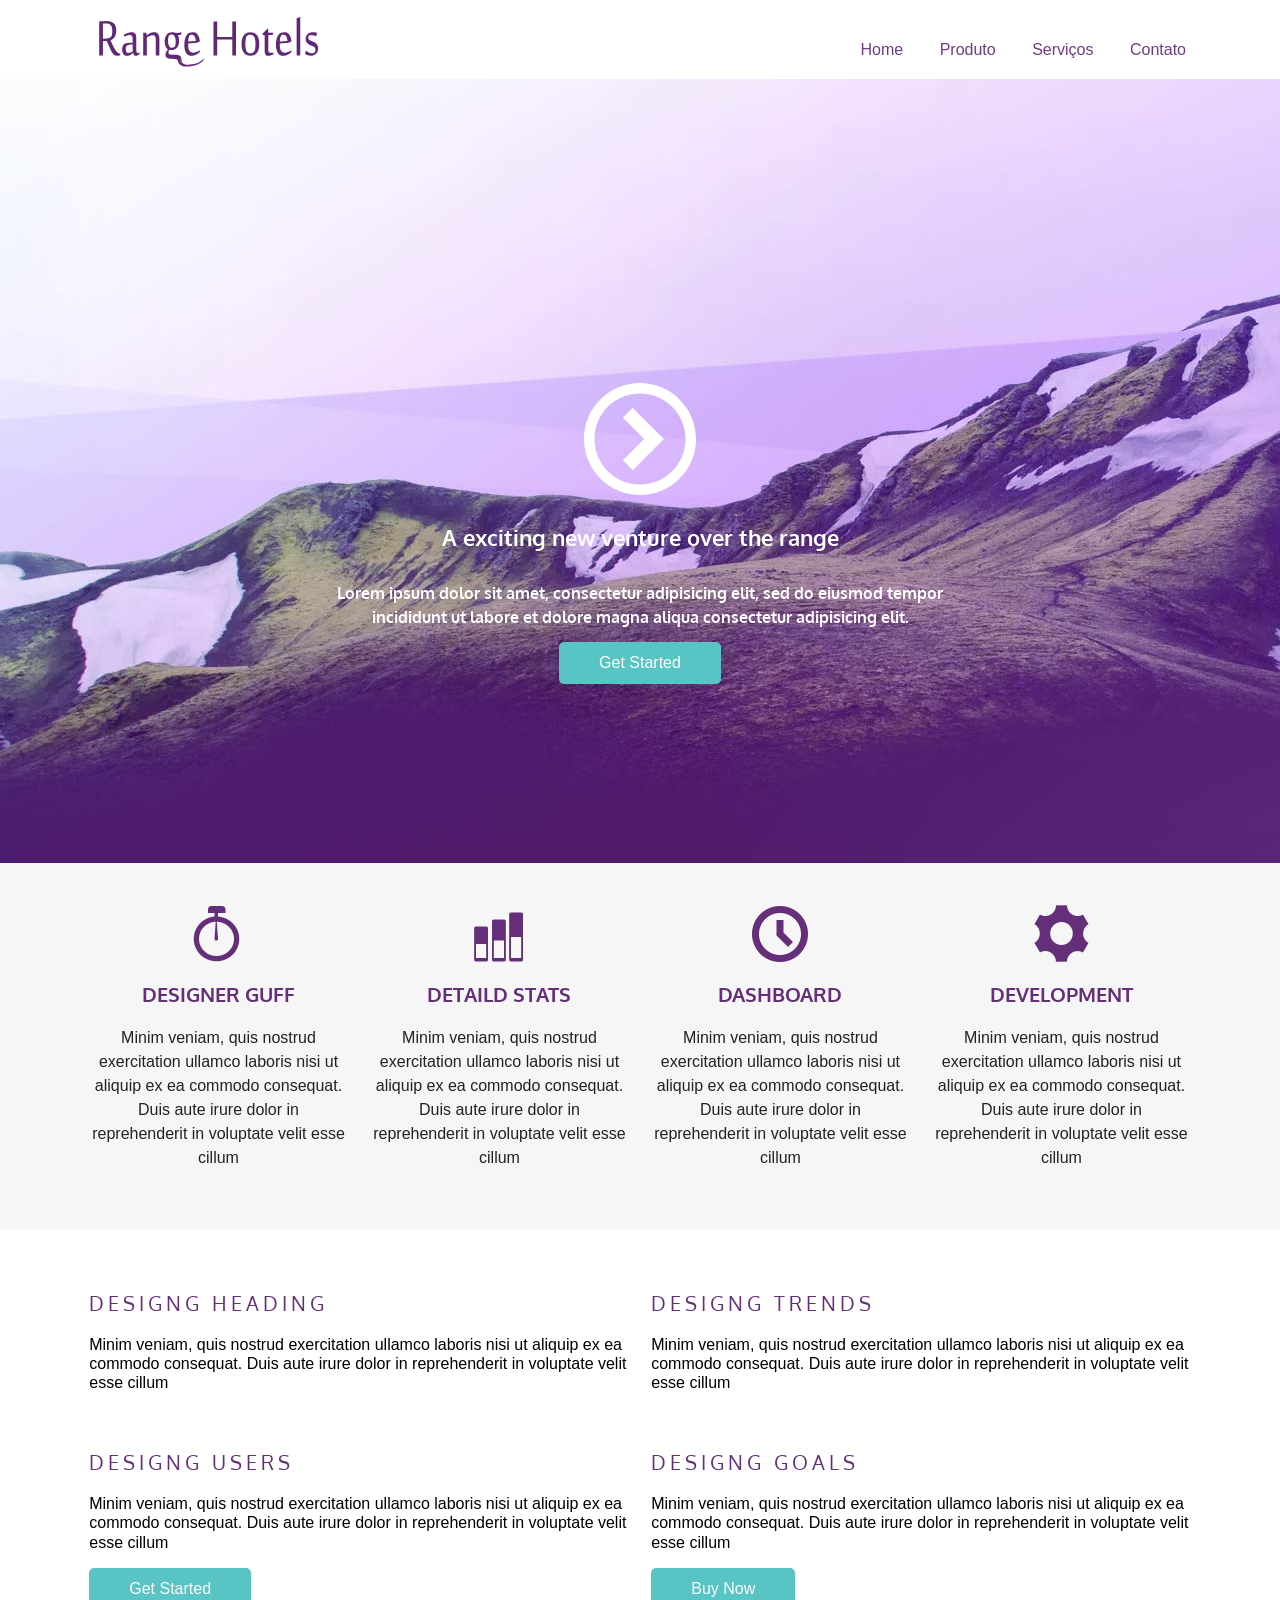
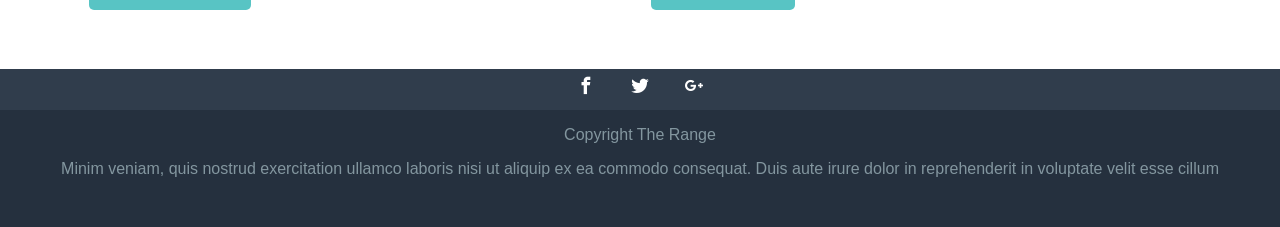
<file: 04-Projeto Responsivo/index.html>
﻿<!DOCTYPE html>
<html lang="pt-br">

<head>
    <meta charset="UTF-8">
    <meta http-equiv="X-UA-Compatible" content="IE=edge">
    <meta name="viewport" content="width=device-width, initial-scale=1.0">

    <title>Responsivo</title>

    <link href='http://fonts.googleapis.com/css?family=Oxygen:400,300,700' rel='stylesheet' type='text/css'>
    <link rel="stylesheet" href="icomoon/style.css">
    <link rel="stylesheet" href="css/normalize.css">
    <link rel="stylesheet" href="css/main.css">
</head>

<body>

    <header class="top-header clearfix">
        <div class="maxWidth">
            <img class="top-header-logo" src="images/logo_mob.svg" alt="logotipo range hotels">

            <nav class="top-nav">
                <ul>
                    <li><a href="#">Home</a></li>
                    <li><a href="#">Produto</a></li>
                    <li><a href="#">Serviços</a></li>
                    <li><a href="#">Contato</a></li>
                </ul>
            </nav>
        </div>
    </header>

    <section class="top-content">
        <div class="maxWidth">
            <div class="icon-play">
                <img src="images/icon_play.svg" alt="">
            </div>

            <h1 class="top-content-title">A exciting new venture over the range</h1>
            <h2 class="top-content-subtitle">
                Lorem ipsum dolor sit amet, consectetur adipisicing elit, sed do eiusmod tempor incididunt ut labore et
                dolore magna
                aliqua consectetur adipisicing elit.
            </h2>
            <a class="button" href="#">Get Started</a>
        </div>
    </section>

    <section class="middle-content row">
        <div class="maxWidth">
            <article class="col-1-4">
                <span class="icon-stopwatch"></span>
                <h3 class="middle-content-title">Designer Guff</h3>
                <p>
                    Minim veniam, quis nostrud exercitation ullamco laboris nisi ut aliquip ex ea commodo consequat.
                    Duis
                    aute irure
                    dolor in reprehenderit in voluptate velit esse cillum
                </p>
            </article>

            <article class="col-1-4">
                <span class="icon-stats-bars2"></span>
                <h3 class="middle-content-title">Detaild Stats</h3>
                <p>
                    Minim veniam, quis nostrud exercitation ullamco laboris nisi ut aliquip ex ea commodo consequat.
                    Duis
                    aute irure
                    dolor in reprehenderit in voluptate velit esse cillum
                </p>
            </article>

            <article class="col-1-4">
                <span class="icon-clock"></span>
                <h3 class="middle-content-title">Dashboard</h3>
                <p>
                    Minim veniam, quis nostrud exercitation ullamco laboris nisi ut aliquip ex ea commodo consequat.
                    Duis
                    aute irure
                    dolor in reprehenderit in voluptate velit esse cillum
                </p>
            </article>

            <article class="col-1-4">
                <span class="icon-cog"></span>
                <h3 class="middle-content-title">Development</h3>
                <p>
                    Minim veniam, quis nostrud exercitation ullamco laboris nisi ut aliquip ex ea commodo consequat.
                    Duis
                    aute irure
                    dolor in reprehenderit in voluptate velit esse cillum
                </p>
            </article>
        </div>
    </section>

    <section class="main-content row">
        <div class="maxWidth">
            <article class="main-content-article col-1-2">
                <h3 class="main-content-title">Designg Heading</h3>
                <p>
                    Minim veniam, quis nostrud exercitation ullamco laboris nisi ut aliquip ex ea commodo consequat.
                    Duis
                    aute irure
                    dolor in reprehenderit in voluptate velit esse cillum
                </p>
            </article>

            <article class="main-content-article col-1-2">
                <h3 class="main-content-title">Designg Trends</h3>
                <p>
                    Minim veniam, quis nostrud exercitation ullamco laboris nisi ut aliquip ex ea commodo consequat.
                    Duis
                    aute irure
                    dolor in reprehenderit in voluptate velit esse cillum
                </p>
            </article>

            <article class="main-content-article clearfix col-1-2">
                <h3 class="main-content-title">Designg Users</h3>
                <p>
                    Minim veniam, quis nostrud exercitation ullamco laboris nisi ut aliquip ex ea commodo consequat.
                    Duis
                    aute irure
                    dolor in reprehenderit in voluptate velit esse cillum
                </p>
                <a class="button" href="#">Get Started</a>
            </article>

            <article class="main-content-article clearfix col-1-2">
                <h3 class="main-content-title">Designg Goals</h3>
                <p>
                    Minim veniam, quis nostrud exercitation ullamco laboris nisi ut aliquip ex ea commodo consequat.
                    Duis
                    aute irure
                    dolor in reprehenderit in voluptate velit esse cillum
                </p>
                <a class="button" href="#">Buy Now</a>
            </article>
        </div>
    </section>

    <footer class="footer">

        <ul class="footer-menushare">
            <li><a class="icon-facebook" href="#">
                    <span class="hidden">Facebook</span>
                </a></li>
            <li><a class="icon-twitter" href="#">
                    <span class="hidden">Twitter</span>
                </a></li>
            <li><a class="icon-google-plus" href="#">
                    <span class="hidden">Google Plus</span>
                </a></li>
        </ul>
        <p>Copyright The Range</p>
        <p>
            Minim veniam, quis nostrud exercitation ullamco laboris nisi ut aliquip ex ea commodo consequat. Duis aute
            irure
            dolor in reprehenderit in voluptate velit esse cillum
        </p>

    </footer>

</body>

</html>
</file>
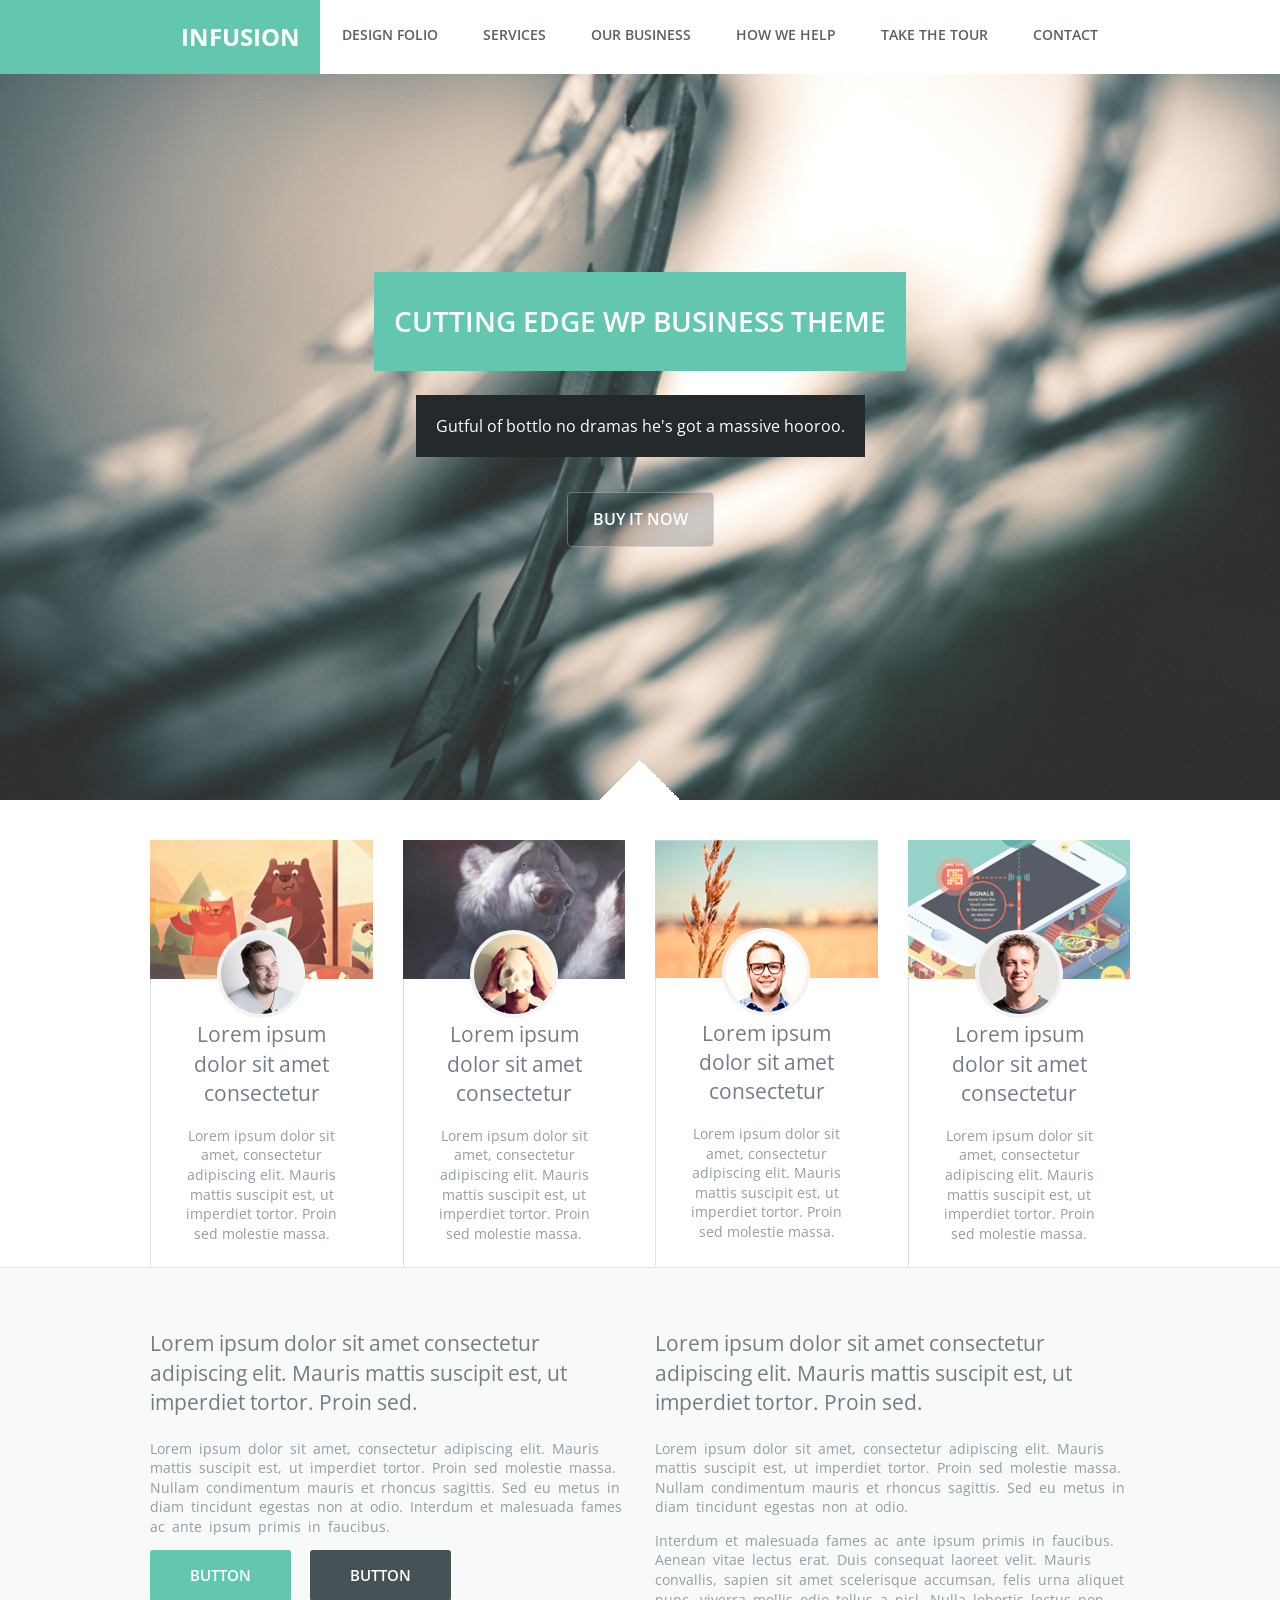
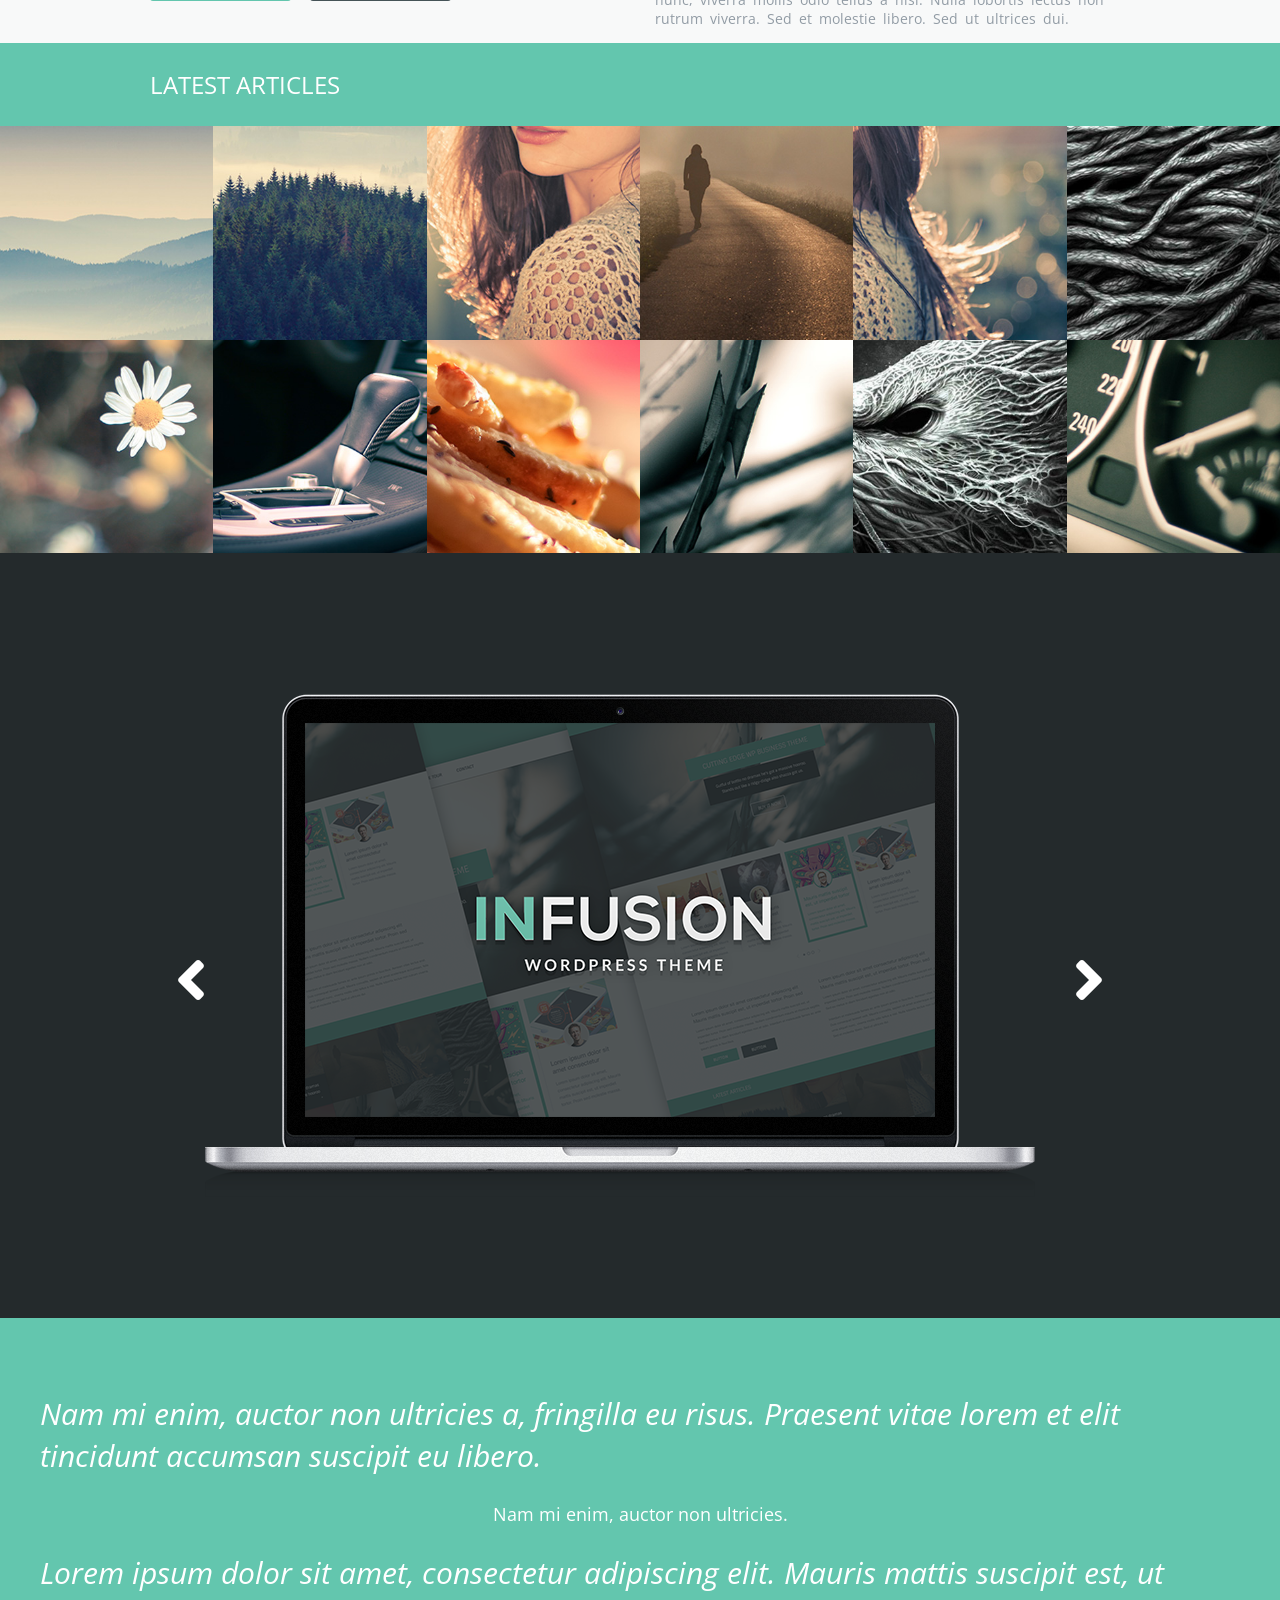
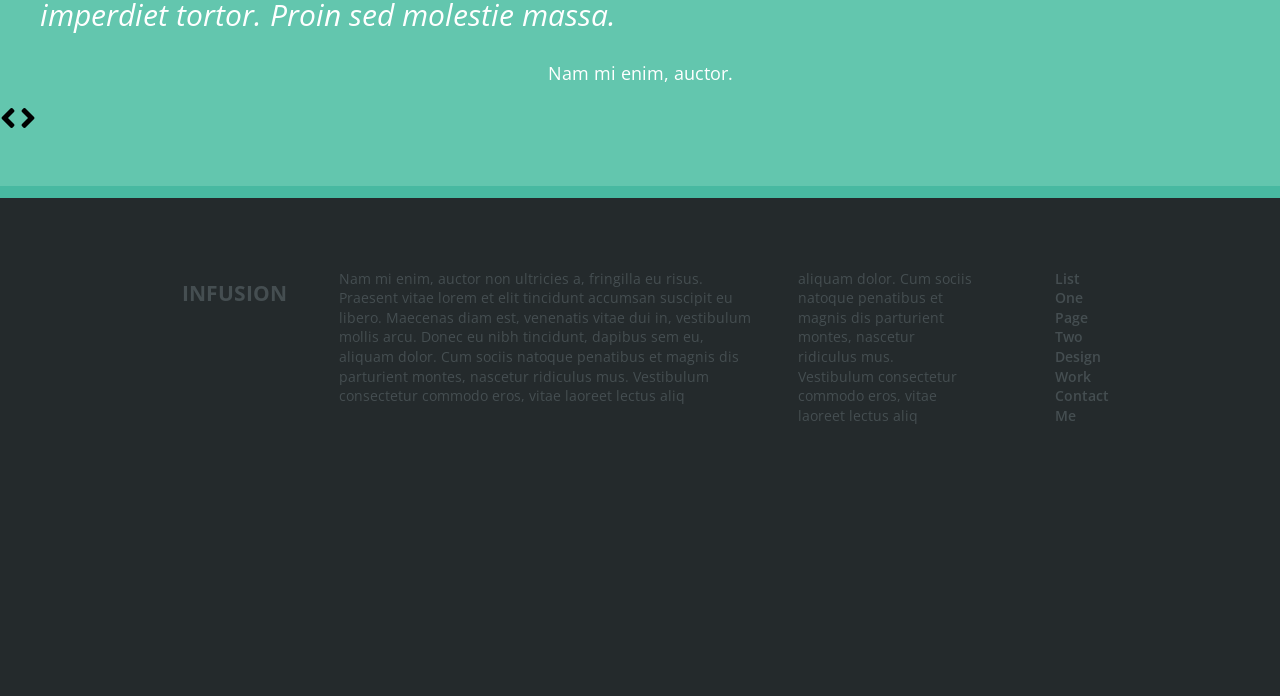
<file: 05-Projeto Infusion/index.html>
<!doctype html>
<html lang="pt-br">

<head>
  <title> Infusion </title>
  <meta charset="utf-8">
  <meta http-equiv="X-UA-Compatible" content="IE=edge">
  <meta name="viewport" content="width=device-width, initial-scale=1">
  <meta name="author" content="Daniel">
  <meta name="description" content="descrição bacanuda">
  <meta name="keywords" content="html5, tecnologia">

  <link rel="stylesheet" href="https://use.fontawesome.com/releases/v5.2.0/css/all.css"
    integrity="sha384-hWVjflwFxL6sNzntih27bfxkr27PmbbK/iSvJ+a4+0owXq79v+lsFkW54bOGbiDQ" crossorigin="anonymous">
  <!-- Fonts -->
  <link href='http://fonts.googleapis.com/css?family=Sintony:400,700' rel='stylesheet' type='text/css'>
  <link href='http://fonts.googleapis.com/css?family=Open+Sans:400,600,700' rel='stylesheet' type='text/css'>

  <link rel="stylesheet" href="style/normalize.css">
  <link rel="stylesheet" href="style/main.css">

</head>

<body class="no-js">

  <header class="header">
    <a class="logo-text" href="index.html">Infusion</a>

    <button class="header-btnMenu" style="display: none;">
      <i class="fas fa-bars fa-2x"></i>
      <span class="sr-only">Menu</span>
    </button>

    <nav class="header-nav">
      <ul>
        <li><a href="#">design folio</a></li>
        <li><a href="#">services</a></li>
        <li><a href="#">our business</a></li>
        <li><a href="#">how we help</a></li>
        <li><a href="#">take the tour</a></li>
        <li><a href="#">contact</a></li>
      </ul>
    </nav>
  </header>

  <section class="hero">
    <h1 class="hero-title">
      cutting edge <abbr title="Wordpress">WP</abbr> business theme
    </h1>
    <p class="hero-text">Gutful of bottlo no dramas he's got a massive hooroo.</p>
    <a class="hero-btn" href="#">Buy it now</a>
  </section>

  <div class="container">
    <section class="people-cards">
      <article class="people-cards-card">

        <img class="people-cards-image" src="img/c01.jpg" alt="Carousel Img">

        <div class="people-cards-avatar">
          <img src="img/teamsprite_01.png" alt="Carousel Img">
        </div>
        <div class="people-cards-content">
          <h2 class="people-cards-title">Lorem ipsum dolor sit amet consectetur</h2>
          <p class="people-cards-text">Lorem ipsum dolor sit amet, consectetur adipiscing elit. Mauris mattis suscipit
            est, ut imperdiet tortor.
            Proin sed molestie massa.</p>
        </div>
      </article>

      <article class="people-cards-card">

        <img class="people-cards-image" src="img/c02.jpg" alt="Carousel Img">

        <div class="people-cards-avatar">
          <img src="img/teamsprite_02.png" alt="Carousel Img">
        </div>
        <div class="people-cards-content">
          <h2 class="people-cards-title">Lorem ipsum dolor sit amet consectetur</h2>
          <p class="people-cards-text">Lorem ipsum dolor sit amet, consectetur adipiscing elit. Mauris mattis suscipit
            est, ut imperdiet tortor.
            Proin sed molestie massa.</p>
        </div>
      </article>

      <article class="people-cards-card">

        <img class="people-cards-image" src="img/c03.jpg" alt="Carousel Img">

        <div class="people-cards-avatar">
          <img src="img/teamsprite_03.png" alt="Carousel Img">
        </div>
        <div class="people-cards-content">
          <h2 class="people-cards-title">Lorem ipsum dolor sit amet consectetur</h2>
          <p class="people-cards-text">Lorem ipsum dolor sit amet, consectetur adipiscing elit. Mauris mattis suscipit
            est, ut imperdiet tortor.
            Proin sed molestie massa.</p>
        </div>
      </article>

      <article class="people-cards-card">

        <img class="people-cards-image" src="img/c04.jpg" alt="Carousel Img">

        <div class="people-cards-avatar">
          <img src="img/teamsprite_04.png" alt="Carousel Img">
        </div>
        <div class="people-cards-content">
          <h2 class="people-cards-title">Lorem ipsum dolor sit amet consectetur</h2>
          <p class="people-cards-text">Lorem ipsum dolor sit amet, consectetur adipiscing elit. Mauris mattis suscipit
            est, ut imperdiet tortor.
            Proin sed molestie massa.</p>
        </div>
      </article>

    </section>
  </div>


  <section class="content">
    <div class="container">
      <article>
        <h3>Lorem ipsum dolor sit amet consectetur adipiscing elit. Mauris mattis suscipit est, ut imperdiet tortor.
          Proin
          sed.</h3>
        <p>Lorem ipsum dolor sit amet, consectetur adipiscing elit. Mauris mattis suscipit est, ut imperdiet tortor.
          Proin
          sed molestie massa. Nullam condimentum mauris et rhoncus sagittis. Sed eu metus in diam tincidunt egestas non
          at
          odio. Interdum et malesuada fames ac ante ipsum primis in faucibus.</p>
        <a class="button button-primary" href="#">BUTTON</a>
        <a class="button button-secondary" href="#">BUTTON</a>
      </article>

      <article>
        <h3>Lorem ipsum dolor sit amet consectetur adipiscing elit. Mauris mattis suscipit est, ut imperdiet tortor.
          Proin
          sed.</h3>
        <p>Lorem ipsum dolor sit amet, consectetur adipiscing elit. Mauris mattis suscipit est, ut imperdiet tortor.
          Proin
          sed molestie massa. Nullam condimentum mauris et rhoncus sagittis. Sed eu metus in diam tincidunt egestas non
          at
          odio.</p>
        <p>Interdum et malesuada fames ac ante ipsum primis in faucibus. Aenean vitae lectus erat. Duis consequat
          laoreet
          velit. Mauris convallis, sapien sit amet scelerisque accumsan, felis urna aliquet nunc, viverra mollis odio
          tellus a nisl. Nulla lobortis lectus non rutrum viverra. Sed et molestie libero. Sed ut ultrices dui.</p>
      </article>
    </div>
  </section>


  <section class="last-articles">
    <div class="last-articles-title">
      <div class="container">
        <h2>Latest Articles</h2>
      </div>
    </div>

    <div class="last-articles-thumbs">
      <a href="#"><img src="img/articles/01.jpg" alt=""></a>
      <a href="#"><img src="img/articles/02.jpg" alt=""></a>
      <a href="#"><img src="img/articles/03.jpg" alt=""></a>
      <a href="#"><img src="img/articles/04.jpg" alt=""></a>
      <a href="#"><img src="img/articles/05.jpg" alt=""></a>
      <a href="#"><img src="img/articles/06.jpg" alt=""></a>
      <a href="#"><img src="img/articles/07.jpg" alt=""></a>
      <a href="#"><img src="img/articles/08.jpg" alt=""></a>
      <a href="#"><img src="img/articles/09.jpg" alt=""></a>
      <a href="#"><img src="img/articles/10.jpg" alt=""></a>
      <a href="#"><img src="img/articles/11.jpg" alt=""></a>
      <a href="#"><img src="img/articles/12.jpg" alt=""></a>
    </div>
  </section>

  <div class="laptop-slider">
    <div class="slideshow">
      <figure><img alt="" src="img/slider/slide-01.png" /></figure>
      <figure><img alt="" src="img/slider/slide-02.png" /></figure>
      <figure><img alt="" src="img/slider/slide-01.png" /></figure>
      <figure><img alt="" src="img/slider/slide-02.png" /></figure>
      <span class="prev" style="display: none;"><i class="fas fa-angle-left fa-4x"></i></span>
      <span class="next" style="display: none;"><i class="fas fa-angle-right fa-4x"></i></span>
    </div>
  </div>

  <section class="quote-container">

    <div class="quote-slideshow">
      <figure>
        <h2>Nam mi enim, auctor non ultricies a, fringilla eu risus. Praesent vitae lorem et elit tincidunt accumsan
          suscipit eu libero. </h2>
        <figcaption>
          Nam mi enim, auctor non ultricies.
        </figcaption>
      </figure>
      <figure>
        <h2>Lorem ipsum dolor sit amet, consectetur adipiscing elit. Mauris mattis suscipit est, ut imperdiet tortor.
          Proin sed molestie massa.</h2>
        <figcaption>
          Nam mi enim, auctor.
        </figcaption>
      </figure>
      
      <span class="prev" style="display: none;"><i class="fas fa-angle-left fa-2x"></i></span>
      <span class="next" style="display: none;"><i class="fas fa-angle-right fa-2x"></i></span>
    </div>

  </section>

  <footer class="footer">
    <div class="container">
      <h2 class="footer-logo">Infusion</h2>

      <p>Nam mi enim, auctor non ultricies a, fringilla eu risus. Praesent vitae lorem et elit tincidunt accumsan
        suscipit
        eu libero. Maecenas diam est, venenatis vitae dui in, vestibulum mollis arcu. Donec eu nibh tincidunt, dapibus
        sem
        eu, aliquam dolor. Cum sociis natoque penatibus et magnis dis parturient montes, nascetur ridiculus mus.
        Vestibulum consectetur commodo eros, vitae laoreet lectus aliq</p>

      <p>aliquam dolor. Cum sociis natoque penatibus et magnis dis parturient montes, nascetur ridiculus mus. Vestibulum
        consectetur commodo eros, vitae laoreet lectus aliq</p>

      <ul class="footer-links">
        <li><a href="#">List One</a></li>
        <li><a href="#">Page Two</a></li>
        <li><a href="#">Design</a></li>
        <li><a href="#">Work</a></li>
        <li><a href="#">Contact Me</a></li>
      </ul>

    </div>
  </footer>

  <script src="js/menu.js"></script>
  <script src="js/carousel.js"></script>
  <script src="js/main.js"></script>
</body>

</html>
</file>
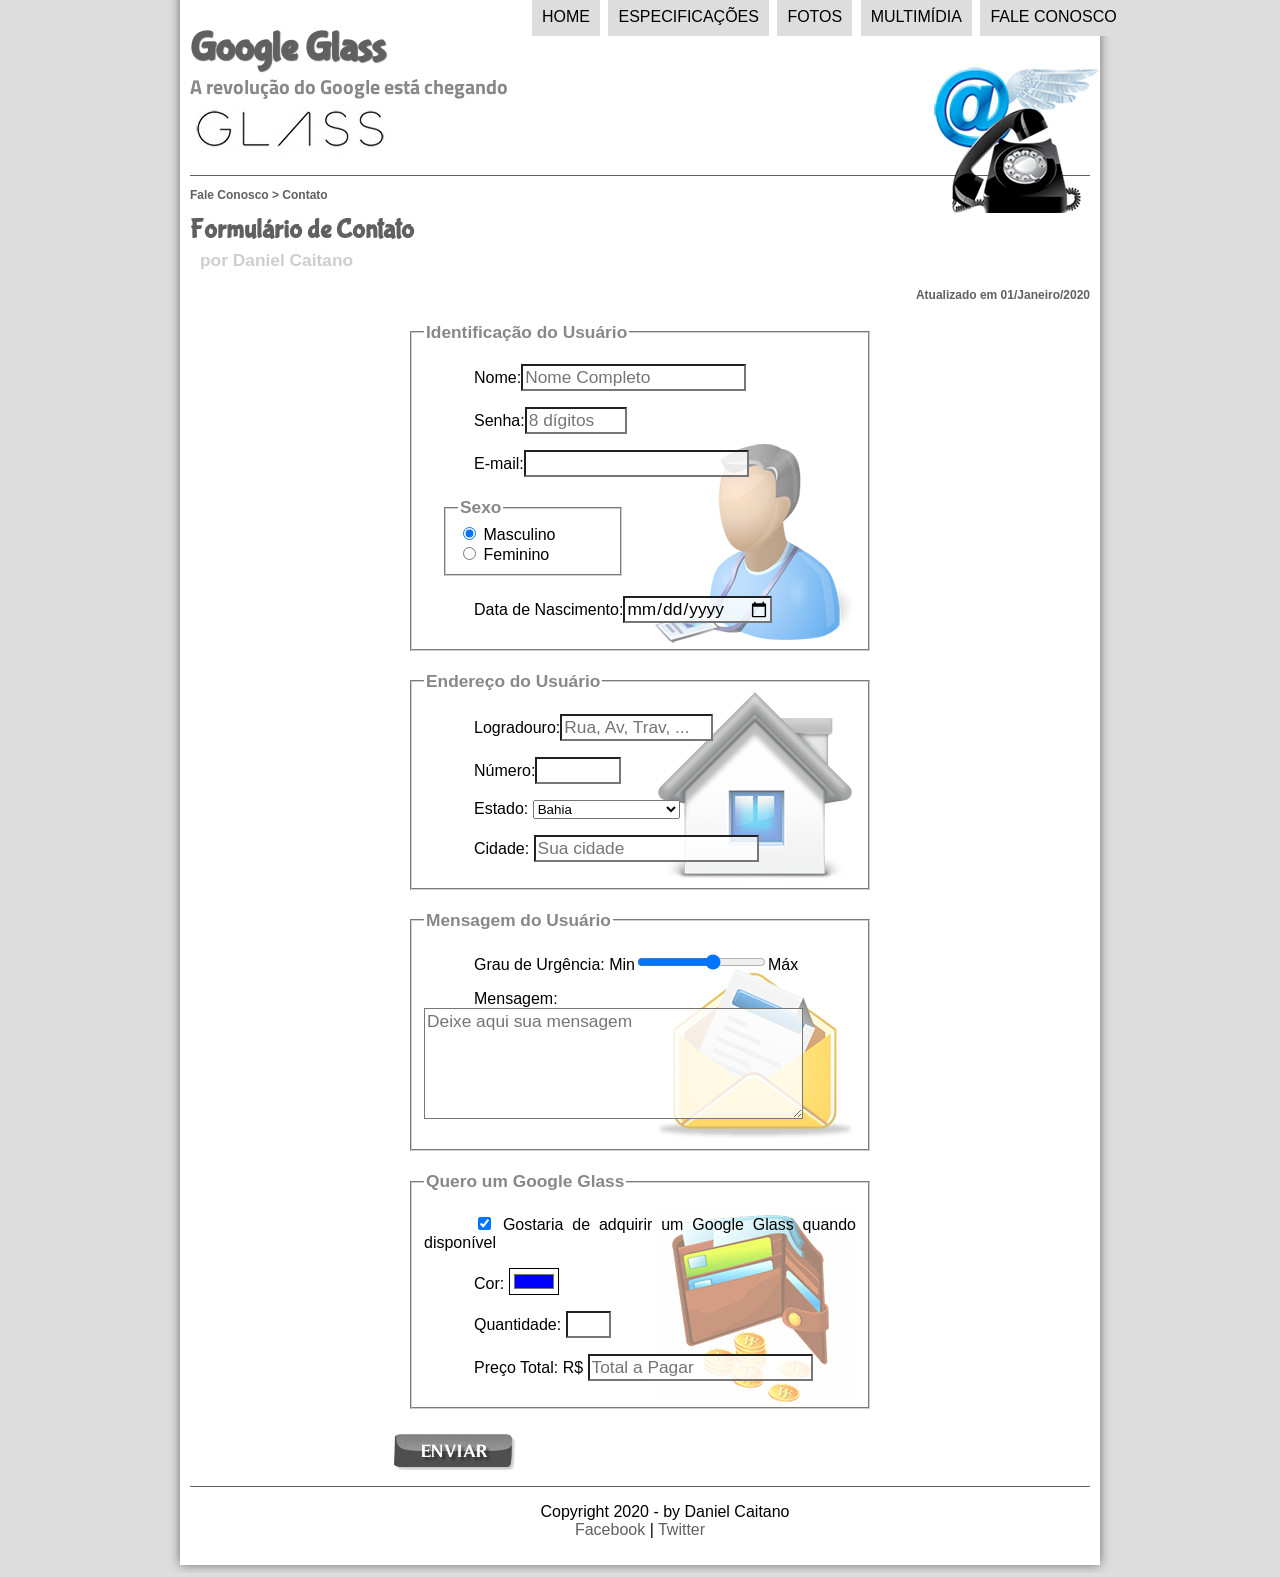
<file: Google-Glass-master/fale-conosco.html>
<!DOCTYPE html>
<html lang="pt-br">

<head>
	<meta charset="UTF-8">
	<title>Tudo Sobre Google Glass</title>
	<link rel="stylesheet" type="text/css" href="_css/estilo.css" />
	<link rel="stylesheet" href="_css/form.css" />
</head>
<script language="javascript" src="_javascript/funcoes.js"></script>
<script>
	function calc_total() {
		var qtd = parseInt(document.getElementById('cQtd').value);
		tot = qtd * 1500;
		document.getElementById('cTot').value = tot;
	}
</script>

<body>
	<div id="interface">
		<header id="cabecalho">
			<hgroup>
				<h1>Google Glass</h1>
				<h2>A revolução do Google está chegando</h2>
			</hgroup>

			<img id="icone" src="_imagens/contato.png" />

			<nav id="menu">
				<h1>Menu Principal</h1>
				<ul type="disc">
					<li onmouseover="mudaFoto('_imagens/home.png')" onmouseout="mudaFoto('_imagens/contato.png')"><a
							href="index.html">Home</a></li>
					<li onmouseover="mudaFoto('_imagens/especificacoes.png')"
						onmouseout="mudaFoto('_imagens/contato.png')"><a href="specs.html">Especificações</a></li>
					<li onmouseover="mudaFoto('_imagens/fotos.png')" onmouseout="mudaFoto('_imagens/contato.png')"><a
							href="fotos.html">Fotos</a></li>
					<li onmouseover="mudaFoto('_imagens/multimidia.png')" onmouseout="mudaFoto('_imagens/contato.png')">
						<a href="multimidia.html">Multimídia</a></li>
					<li onmouseover="mudaFoto('_imagens/contato.png')" onmouseout="mudaFoto('_imagens/contato.png')"><a
							href="fale-conosco.html">Fale conosco</a></li>
				</ul>
			</nav>
		</header>
		<section id="corpo-full">
			<article id="noticia-principal">
				<header id="cabecalho-artigo">
					<hgroup>
						<h3>Fale Conosco > Contato</h3>
						<h1>Formulário de Contato</h1>
						<h2>por Daniel Caitano</h2>
						<h3 class="direita">Atualizado em 01/Janeiro/2020</h3>
					</hgroup>
				</header>

				<form method="post" id="fContato" action="mailto:danielcaitano9@hotmail.com" oninput="calc_total();">
					<fieldset id="usuario">
						<legend>Identificação do Usuário</legend>

						<p><label for="cNome">Nome:<input type="text" name="tNome" id="cNome" size="20" maxlength="30"
									placeholder="Nome Completo" /></label></p>

						<p><label for="cSenha">Senha:<input type="password" name="tSenha" id="cSenha" size="8"
									maxlength="8" placeholder="8 dígitos"></label></p>

						<p><label for="cEmail">E-mail:<input type="email" name="tEmail" id="cEmail" size="20"
									maxlength="40" /></label></p>

						<fieldset id="sexo">
							<legend>Sexo</legend>
							<input type="radio" name="tSexo" id="cMasc" checked /> <label
								for="cMasc">Masculino</label><br />
							<input type="radio" name="tSexo" id="cFem" /> <label for="cFem">Feminino</label>
						</fieldset>

						<p><label for="cNasc">Data de Nascimento:<input type="date" name="tNasc" id="cNasc" /></label>
						</p>
					</fieldset>

					<fieldset id="endereco">
						<legend>Endereço do Usuário</legend>
						<p><label for="cRua">Logradouro:<input type="text" name="tRua" id="cRua" size="13"
									maxlength="80" placeholder="Rua, Av, Trav, ..." /></label></p>
						<p><label for="cNum">Número:<input type="number" name="tNum" id="cNum" min="0"
									max="99999" /></label></p>
						<p><label for="cEst">Estado:</label>
							<select name="tEst" id="cEst">
								<optgroup label="Região Sudeste">
									<option value="RJ">Rio de Janeiro</option>
									<option value="SP">São Paulo</option>
									<option value="MG">Minas Gerais</option>
								</optgroup>

								<optgroup label="Região Sul">
									<option value="PR">Paraná</option>
									<option value="SC">Santa Catarina</option>
									<option value="RS">Rio Grande do Sul</option>
								</optgroup>
								<optgroup label="Região Nordeste">
									<option value="BA" selected>Bahia</option>
								</optgroup>
							</select></p>
						<p><label for="cCid">Cidade:</label>
							<input type="text" name="tCid" id="cCid" maxlength="40" size="20" placeholder="Sua cidade"
								list="cidades" /></p>
						<datalist id="cidades">
							<option value="Rio de Janeiro"></option>
							<option value="Nova Iguaçu"></option>
							<option value="Niterói"></option>
							<option value="Belford Roxo"></option>
						</datalist>
					</fieldset>

					<fieldset id="mensagem">
						<legend>Mensagem do Usuário</legend>
						<p><label for="cUrg">Grau de Urgência:</label>
							Min<input type="range" name="tUrg" id="cUrg" min="0" max="10" step="2" />Máx</p>
						<p><label for="cMsg">Mensagem:</label>
							<textarea name="tMsg" id="cMsg" cols="35" rows="5"
								placeholder="Deixe aqui sua mensagem"></textarea></p>
					</fieldset>

					<fieldset id="pedido">
						<legend>Quero um Google Glass</legend>

						<p><input type="checkbox" name="tPed" id="cPed" checked />
							<label for="cPed">Gostaria de adquirir um Google Glass quando disponível</label></p>

						<p><label for="cCor">Cor:</label>
							<input type="color" name="tCor" id="cCor" value="#0000ff" /></p>

						<p><label for="cQtd">Quantidade:</label>
							<input type="number" name="tQtd" id="cQtd" min="0" max="5" /></p>

						<p><label for="Ctot">Preço Total: R$</label>
							<input type="text" name="tTot" id="cTot" placeholder="Total a Pagar" readonly /></p>
					</fieldset>

					<input type="image" name="tEnviar" src="_imagens/botao-enviar.png" />
				</form>
			</article>
		</section>

		<footer id="rodape">
			<p>Copyright 2020 - by Daniel Caitano<br />
				<a href="http://facebook.com" target="_blank">Facebook</a> |
				<a href="http://twitter.com" target="_blank">Twitter</a></p>
		</footer>
	</div>
</body>

</html>
</file>
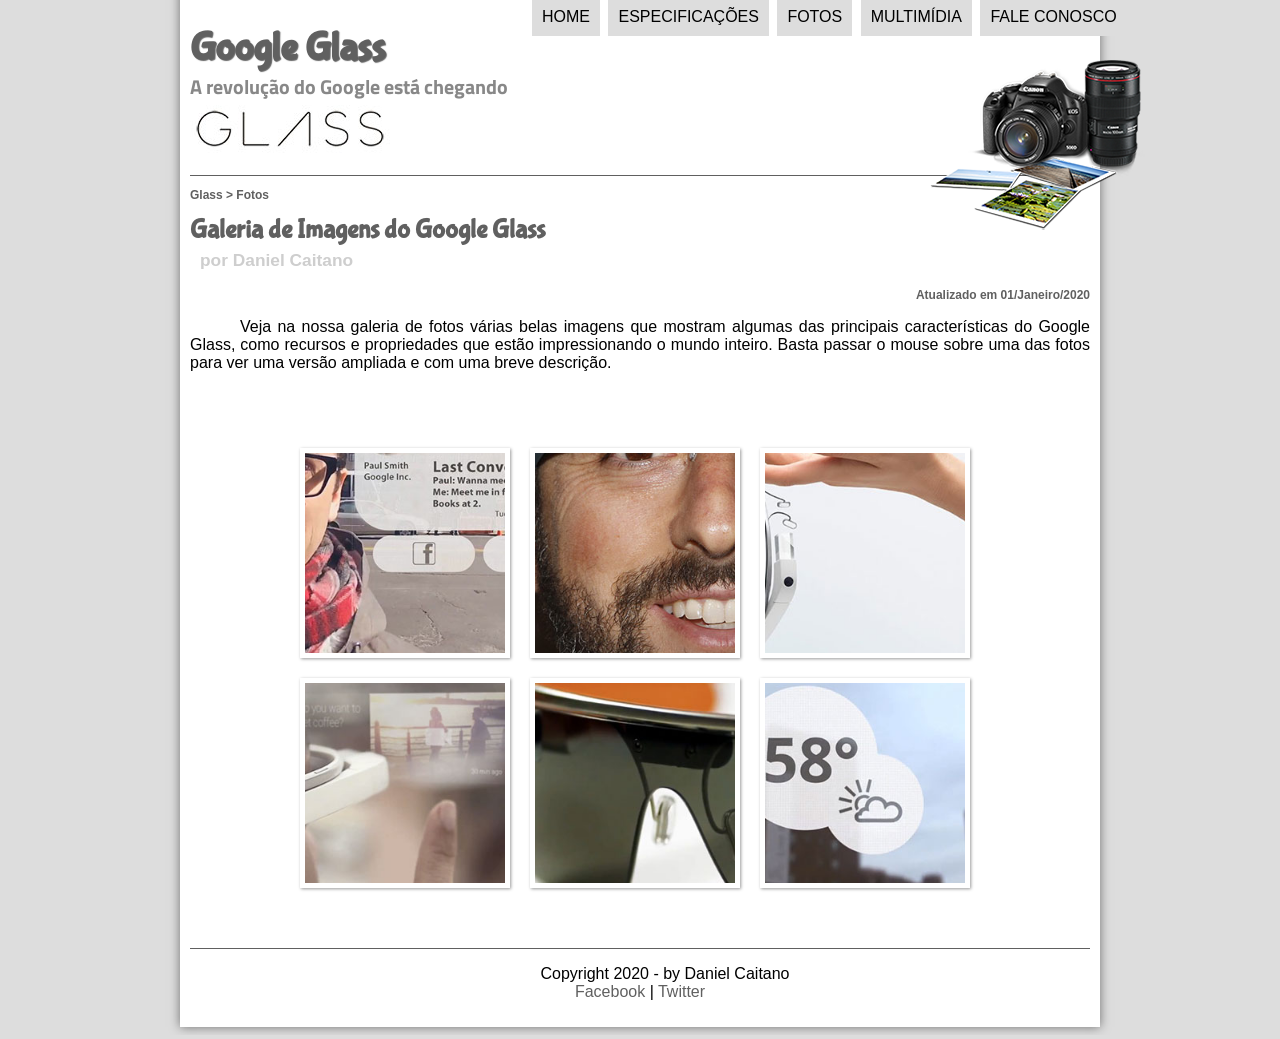
<file: Google-Glass-master/fotos.html>
<!DOCTYPE html>
<html lang="pt-br">

<head>
	<meta charset="UTF-8">
	<title>Tudo Sobre Google Glass</title>
	<link rel="stylesheet" type="text/css" href="_css/estilo.css" />
	<link rel="stylesheet" href="_css/fotos.css">
</head>
<script language="javascript" src="_javascript/funcoes.js"></script>

<body>
	<div id="interface">
		<header id="cabecalho">
			<hgroup>
				<h1>Google Glass</h1>
				<h2>A revolução do Google está chegando</h2>
			</hgroup>

			<img id="icone" src="_imagens/fotos.png" />

			<nav id="menu">
				<h1>Menu Principal</h1>
				<ul type="disc">
					<li onmouseover="mudaFoto('_imagens/home.png')" onmouseout="mudaFoto('_imagens/fotos.png')"><a
							href="index.html">Home</a></li>
					<li onmouseover="mudaFoto('_imagens/especificacoes.png')"
						onmouseout="mudaFoto('_imagens/fotos.png')"><a href="specs.html">Especificações</a></li>
					<li onmouseover="mudaFoto('_imagens/fotos.png')" onmouseout="mudaFoto('_imagens/fotos.png')"><a
							href="fotos.html">Fotos</a></li>
					<li onmouseover="mudaFoto('_imagens/multimidia.png')" onmouseout="mudaFoto('_imagens/fotos.png')"><a
							href="multimidia.html">Multimídia</a></li>
					<li onmouseover="mudaFoto('_imagens/contato.png')" onmouseout="mudaFoto('_imagens/fotos.png')"><a
							href="fale-conosco.html">Fale conosco</a></li>
				</ul>
			</nav>
		</header>
		<section id="corpo-full">
			<article id="noticia-principal">
				<header id="cabecalho-artigo">
					<hgroup>
						<h3>Glass > Fotos</h3>
						<h1>Galeria de Imagens do Google Glass</h1>
						<h2>por Daniel Caitano</h2>
						<h3 class="direita">Atualizado em 01/Janeiro/2020</h3>
					</hgroup>
				</header>
				<p>Veja na nossa galeria de fotos várias belas imagens que mostram algumas das principais
					características do Google Glass, como recursos e propriedades que estão impressionando o mundo
					inteiro. Basta passar o mouse sobre uma das fotos para ver uma versão ampliada e com uma breve
					descrição.</p>
				<ul id="album-fotos">
					<li id="foto01"><span>Agenda e lembretes</span></li>
					<li id="foto02"><span>Sergey Brin usando o Glass</span></li>
					<li id="foto03"><span>Leve e compacto</span></li>
					<li id="foto04"><span>Sensação de uma tela de 50"</span></li>
					<li id="foto05"><span>Vários tipos de lente</span></li>
					<li id="foto06"><span>Informações importantes</span></li>
				</ul>
			</article>
		</section>

		<footer id="rodape">
			<p>Copyright 2020 - by Daniel Caitano<br />
				<a href="http://facebook.com" target="_blank">Facebook</a> |
				<a href="http://twitter.com" target="_blank">Twitter</a></p>
		</footer>
	</div>
</body>

</html>
</file>
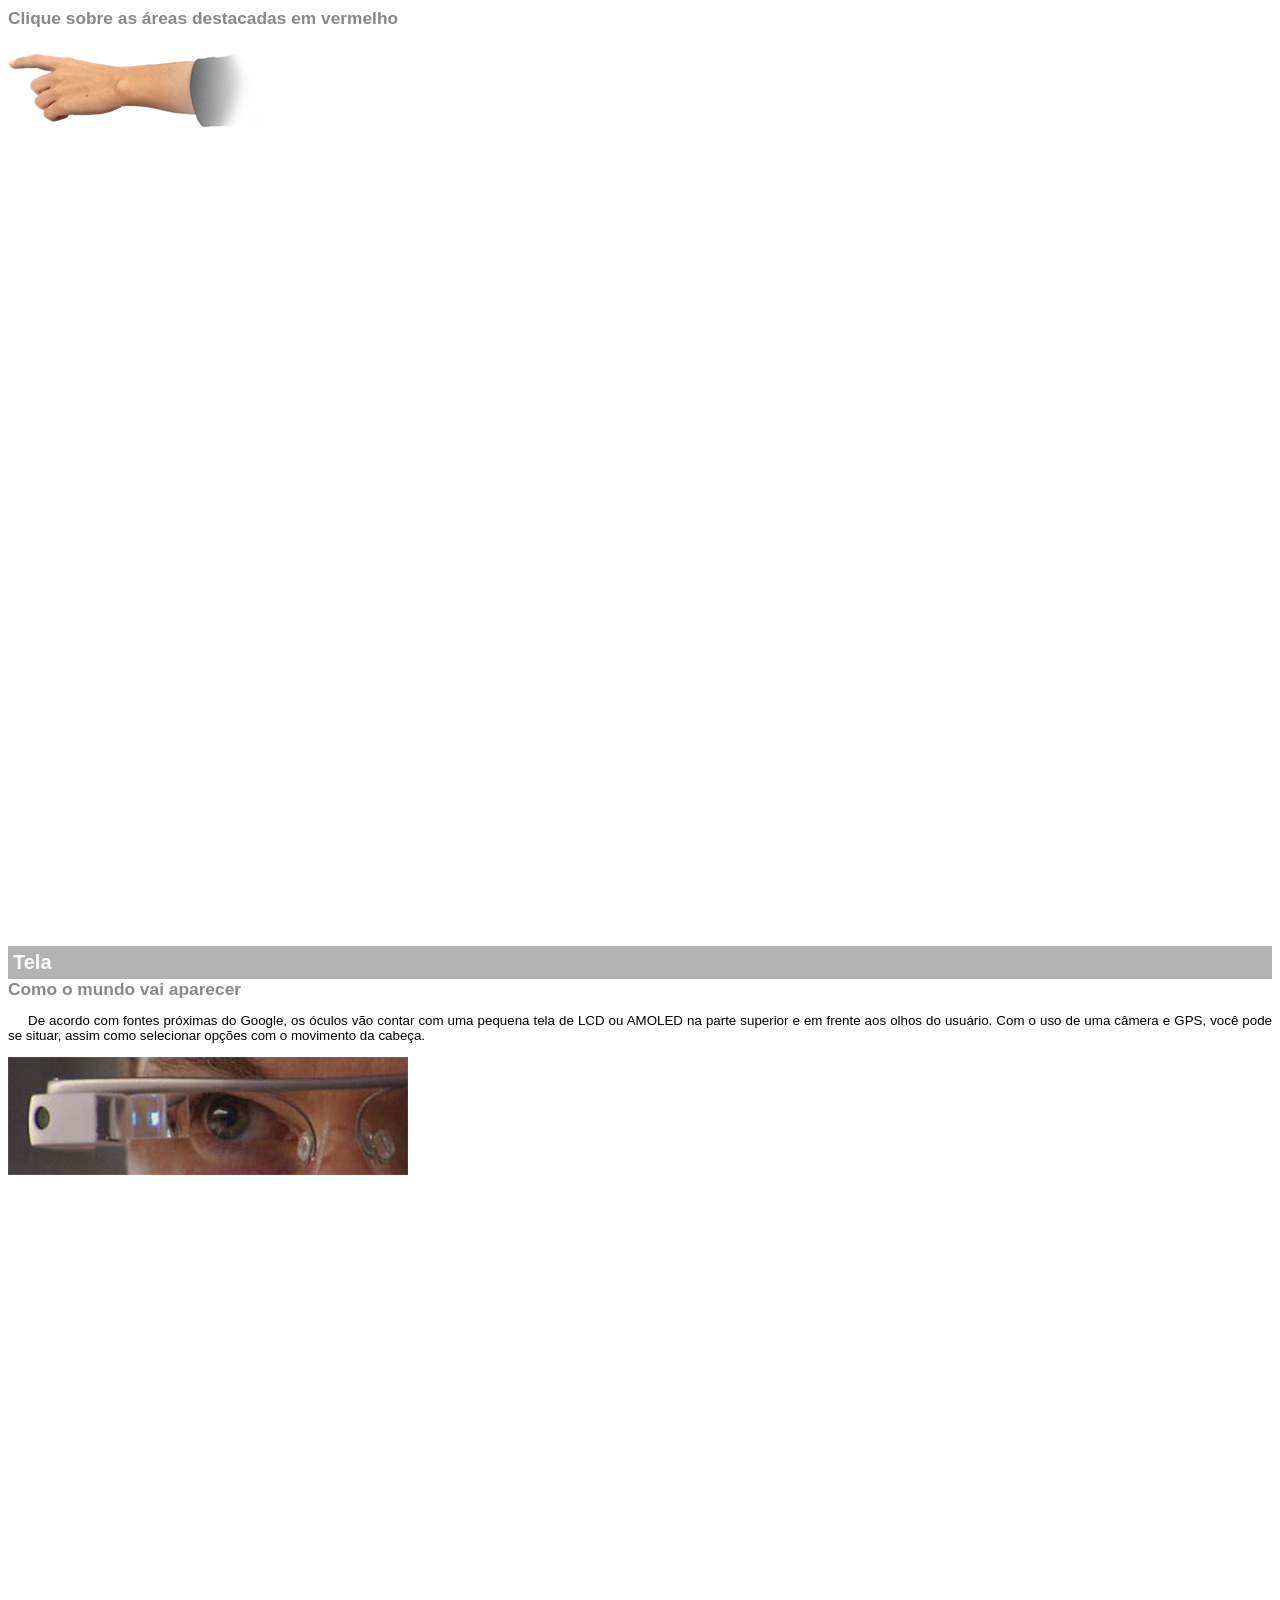
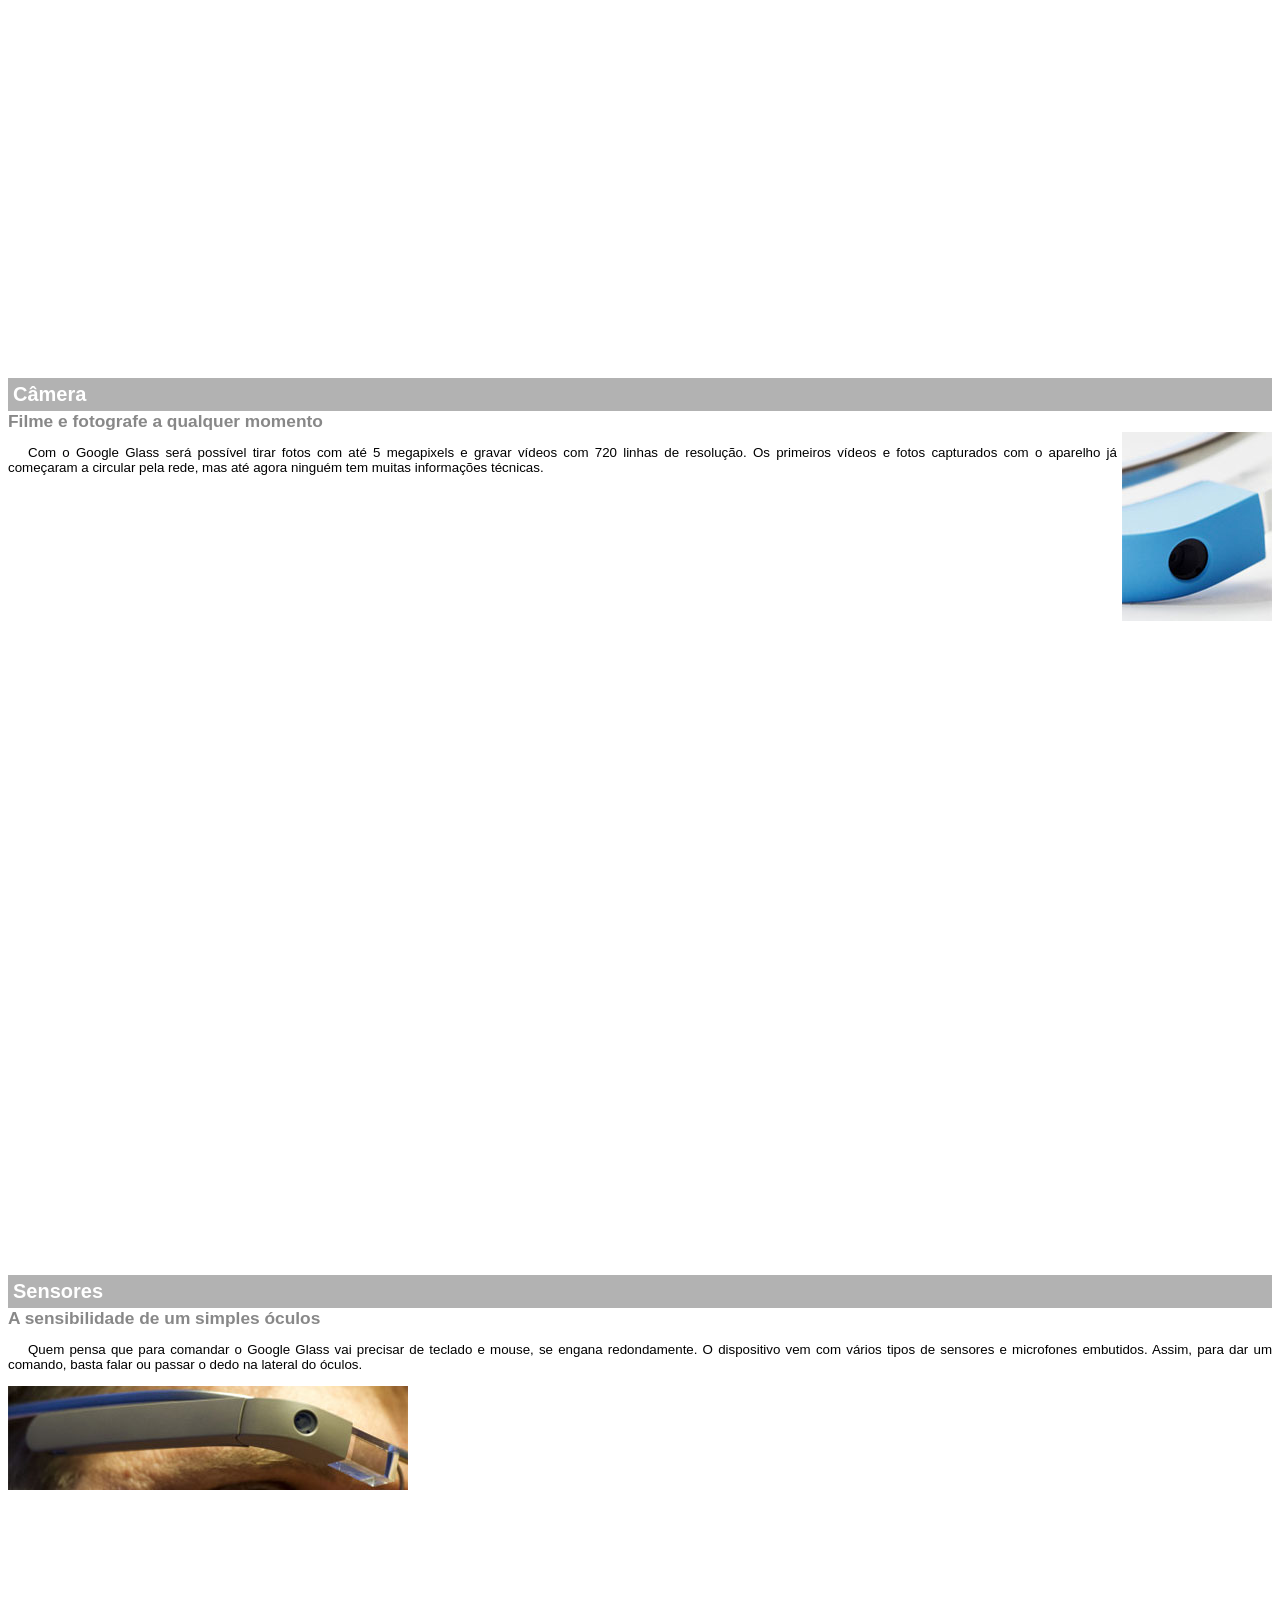
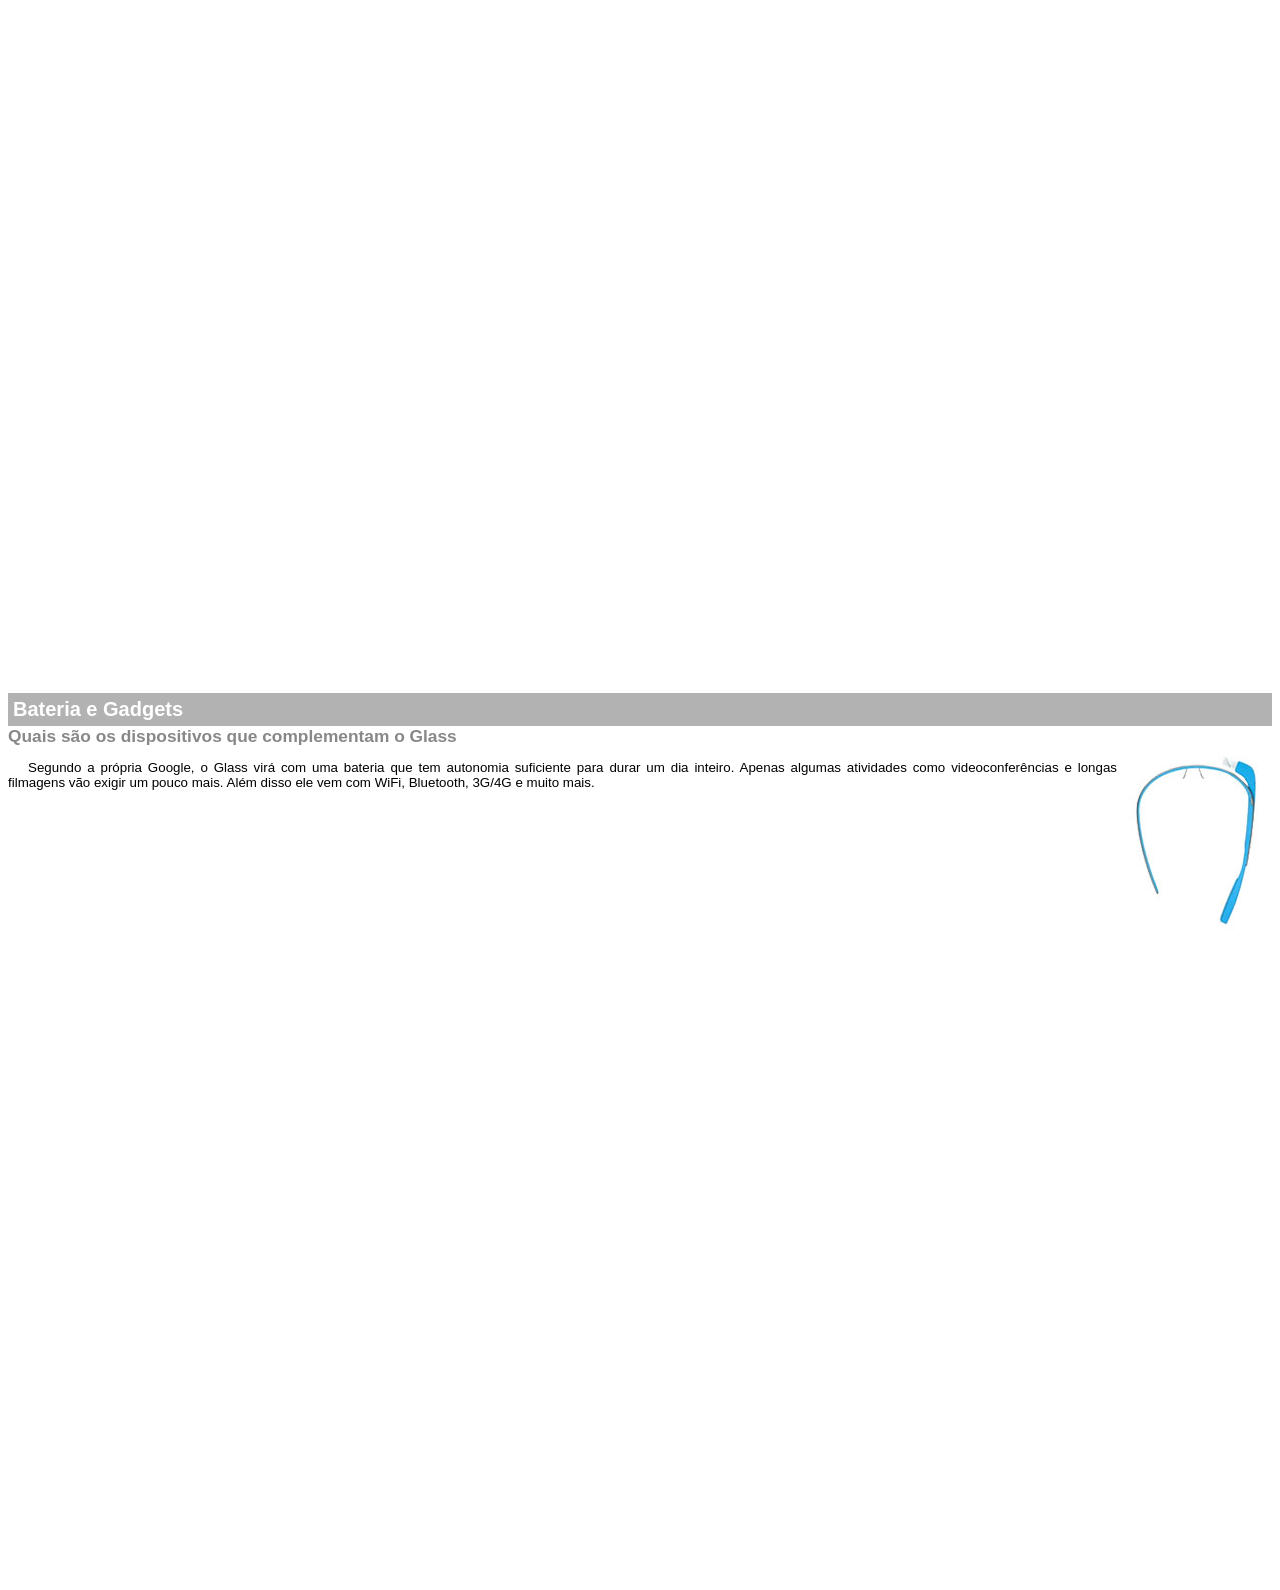
<file: Google-Glass-master/google-glass.html>
<!DOCTYPE html>
<html>

<head>
	<meta charset="UTF-8" />
	<title>Informações Sobre Google Class</title>
	<style>
		body {
			font-family: Arial;
			font-size: 10pt;
			overflow: hidden;
		}

		p {
			text-align: justify;
			text-indent: 20px;
		}

		article h1 {
			font-size: 15pt;
			color: #ffffff;
			background-color: rgba(0, 0, 0, 0.3);
			padding: 5px;
			margin: 0px;
		}

		article h2 {
			font-size: 13pt;
			color: #888888;
			margin: 0px;
		}

		article {
			margin-bottom: 800px;
		}

		img.img-dir {
			display: block;
			float: right;
			margin-left: 5px;
		}
	</style>
</head>

<body>

	<article id="topo">
		<header>
			<h2>Clique sobre as áreas destacadas em vermelho</h2>
		</header>
		<img src="_imagens/mao.png" alt="Mão apontando para a esquerda" />
	</article>

	<article id="tela">
		<header>
			<h1>Tela</h1>
			<h2>Como o mundo vai aparecer</h2>
		</header>
		<p>De acordo com fontes próximas do Google, os óculos vão contar com uma pequena tela de LCD ou AMOLED na parte
			superior e em frente aos olhos do usuário. Com o uso de uma câmera e GPS, você pode se situar, assim como
			selecionar opções com o movimento da cabeça.</p>
		<img src="_imagens/det-tela.jpg" alt="Tela do Google Glass" />
	</article>

	<article id="camera">
		<header>
			<h1>Câmera</h1>
			<h2>Filme e fotografe a qualquer momento</h2>
		</header>
		<img src="_imagens/det-camera.jpg" class="img-dir" alt="Câmera do Google Glass" />
		<p>Com o Google Glass será possível tirar fotos com até 5 megapixels e gravar vídeos com 720 linhas de
			resolução. Os primeiros vídeos e fotos capturados com o aparelho já começaram a circular pela rede, mas até
			agora ninguém tem muitas informações técnicas.</p>
	</article>

	<article id="sensores">
		<header>
			<h1>Sensores</h1>
			<h2>A sensibilidade de um simples óculos</h2>
		</header>
		<p>Quem pensa que para comandar o Google Glass vai precisar de teclado e mouse, se engana redondamente. O
			dispositivo vem com vários tipos de sensores e microfones embutidos. Assim, para dar um comando, basta falar
			ou passar o dedo na lateral do óculos.</p>
		<img src="_imagens/det-touch.jpg" alt="Sensores do Google Glass" />
	</article>

	<article id="gadgets">
		<header>
			<h1>Bateria e Gadgets</h1>
			<h2>Quais são os dispositivos que complementam o Glass</h2>
		</header>
		<img src="_imagens/det-bateria.jpg" class="img-dir" alt="Bateria e Gadgets do Google Glass" />
		<p>Segundo a própria Google, o Glass virá com uma bateria que tem autonomia suficiente para durar um dia
			inteiro. Apenas algumas atividades como videoconferências e longas filmagens vão exigir um pouco mais. Além
			disso ele vem com WiFi, Bluetooth, 3G/4G e muito mais.</p>
	</article>

</body>

</html>
</file>
<file: 01-Primeiro Projeto/css/style.css>
body{
    font-family: Arial, sans-serif;
    background-color: #ccc;
    margin: 0;
}

header.hero{
    background-image: url(../imagens/bg-3.jpg);
    height: 500px;
    background-position: right center;
    background-size: cover;
    border: 1px solid transparent;
}

div.hero-content{
    text-align: center;
    color: white;
    margin-top: 150px;
}

div.hero-content h1{
    text-transform: uppercase;
    font-size: 46px;
    text-shadow: 3px 3px 2px #333;
}

div.hero-content p {
    background-color: rgba(0, 0, 0, 0.6);
    display: inline-block;
    padding: 10px;
    border-bottom: 2px solid white;
}

header.hero nav ul{
    text-align: right;
    margin: 20px 50px 0 0;
}

header.hero nav li{
    display: inline-block;
    list-style: none;
    border: 1px solid white;
    margin-left: 10px;
}

header.hero nav a{
    background-color: rgba(0, 0, 0, 0.3);
    padding: 15px;
    color: white;
    display: block;
    text-decoration: none;
    text-transform: uppercase;
    font-size: 12px;
    letter-spacing: 2px;
}

header.hero nav a:hover{
    background-color: rgba(0, 0, 0, 0.5);
}

main{
    width: 80%;
    margin: auto;
}

section.content-section{
    background-color: white;
    padding: 15px;
    margin-top: 15px;
    overflow: auto;
}

div.card{
    width: 32%;
    float: left;
    box-sizing: border-box;
}

div.card-1, div.card-2{
    margin-right: 2%;
}

div.card img{
    width: 100%;
    display: block;
}

div.card p{
    background-color: #393535;
    color: white;
    margin: 0;
    padding: 15px;
}

header.content-header{
    background-color: #eee;
    padding: 10px;
    border-bottom: solid 2px #ccc;
}

header.content-header h2{
    margin: 0;
}


footer.rodape{
    height: 80px;
    color: white;
    font-size: 14px;
    text-align: center;
    text-shadow: 2px 2px 2px black;
    background-color: #6b6c68;
    line-height: 80px;
}
</file>
<file: 02-Projeto Fashion/css/style.css>
body{
    font-family: tahoma, arial, sans-serif;
    margin: 0;
    padding: 0;
}

div#principal{
    width: 1024px;
    margin: 20px auto;
}

header.header-top{
    height: 50px;
    background-color: #162028;
    position: relative;
}

img.logotipo{
    margin: 5px 0 0 135px;
}

nav.header-nav{
    position: absolute;
    top: 0;
    right: 0;
    height: 100%;
}

nav.header-nav ul{
    margin: 0;
    padding: 0;
}

nav.header-nav li{
    display: inline-block;
    list-style: none;
    margin: 0 15px 0 0;
    padding: 13px;
}

nav.header-nav a{
    color: #426554;
    text-decoration: none;
    text-transform: uppercase;
    font-size: 12px;
    letter-spacing: 5px;
    transition: color 0.3s linear;
}

nav.header-nav a:hover{
    color: white;
}

article.portfolio{
    padding: 50px 100px;
    text-align: center;
}

article.portfolio h1{
    font-size: 36px;
    color: #252525;
}

article.portfolio P{
    font-size: 16px;
    line-height: 2;
    color: #555;
}

section.gallery{
    color: #555;
    padding: 0 100px 50px 100px;
    overflow: auto;
}

article.gallery-card{
    width: 32%;
    float: left;
    text-align: center;
}

p.gallery-title{
    text-transform: uppercase;
    letter-spacing: 4px;
    font-size: 16px;
    font-weight: bold;
}

article.about{
    background-color: #003d52;
    padding: 100px;
    color: white;
    background-image: url(../imagens/bg_detalhe.png);
    background-repeat: no-repeat;
    background-position: right bottom;
}

article.about h2{
    text-transform: uppercase;
    font-size: 50px;
    font-weight: normal;
}

article.about p{
    line-height: 1.5;
    width: 70%;
}

div#contact{
    margin: 50px 0;
}

div#contact address{
    color: #143f52;
    text-transform: uppercase;
    font-size: 26px;
    font-style: normal;
    text-align: center;
    font-weight: bold;
}

div.maps{
    width: 100%;
    height: 450px;
    margin-bottom: 20px;
}

div.maps iframe{
    width: 100%;
}

footer.rodape{
    background-color: #0b171f;
    padding: 25px;
    font-size: 12px;
    color: #6f8597;
    letter-spacing: 5px;
    text-align: center;
}
</file>
<file: 03-Projeto Strata/css/style.css>
body{
    font-family: 'Open Sans', Arial, Helvetica, sans-serif;
    color: #666;
    line-height: 1.7;
}

a{
    transition: color .2s linear, border .2s linear;
    text-decoration: none;
    border-bottom: 1px dotted ;
    color: #49bf9d;
}

a:hover{
    border-bottom-color: transparent;
}

p{
    margin: 0 0 2em;
}

img{
    max-width: 100%;
}

h1, h2, h3, h4, h5, h6{
    color: #787878;
    font-weight: normal;
    margin: 1em 0;
}

h1{
    font-size: 36px;
}
h2{
    font-size: 30px;
}
h3{
    font-size: 26px;
}
h4{
    font-size: 22px;
}
h5{
    font-size: 18px;
}
h6{
    font-size: 15px;
}

sub, sup{
    font-size: 12px;
}

blockquote{
    border-left: 5px solid #efefef;
    margin: 2em 0;
    padding: 0.5em 0 0.5em 1.5em;
}

blockquote p{
    margin: 0;
    padding: 0;
} 

code{
    background-color: #f7f7f7;
    border-radius: 0.35em;
    border: 2px solid #efefef;
    font-size: 0.9em;
    padding: 0.25em 0.65em;
    font-family: 'Courier New', monospace;
    color: #929292;
}

pre code{
    display: block;
}

ul, ol{
    margin: 0;
    padding: 0;
    padding-left: 1.1em;
}

li{
    padding-left: 0.5em;
}

.hidden{
    width: 0;
    height: 0;
    overflow: hidden;
    display: block;
}

.ul-alternate{
    list-style-type: none;
    padding-left: 0;
}

.ul-alternate li{
    padding-left: 0;
    border-bottom: 1px solid #d8d8d8;
}

.ul-alternate li:last-child{
    border: 0;
}

.ul-icons{
    list-style-type: none;
    padding-left: 0;
}

.ul-icons li{
    display: inline-block;
    font-size: 2em;
    color: #49bf9d;
}

input, label, textarea, select{
    display: inline-block;
    width: 100%;
    box-sizing: border-box;
}

input, textarea, select{
    background-color: #ddd;
    padding: 15px;
    border-radius: 5px;
    border: 3px solid transparent;
    margin-bottom: 15px;
}

input[type="radio"], input[type="checkbox"]{
    width: auto;

}

textarea{
    height: 10em;
}

input:focus, textarea:focus{
    border: 3px solid #49bf9d;
    outline: none;
}

.button-default{
    background-color: #49bf9d;
    border: 3px solid #49bf9d;
    color: white;
    padding: .75em 1.5em;
    border-radius: 5px;
    font-size: .8em;
    display: inline-block;
    width: auto;
    transition: all .5s;
    cursor: pointer;
}

.button-default:hover{
    background-color: #5dde9b;
    border-color: transparent;
}

.button-default-stroke{
    background-color: white;
    border-color: #efefef;
    color: inherit;
}

.button-default-stroke:hover{
    color: #49bf9d;
    border-color: #49bf9d;
    background-color: white;
}

.button-default-small{
    font-size: 0.65em;
}

.button-default-big{
    font-size: 1em;
}

.button-default-full{
    display: block;
    text-align: center;
}

.imagem-link{
    border: 0;
}

.table{
    width: 100%;
    margin: 0 0 2em 0;
    border-collapse: collapse;
    text-align: left;
}

.table td{
    padding: 0.75em;
}

.table th{
    padding: 0.75em;
    background-color: #ccc;
}

.table tbody tr td{
    border-bottom: 1px solid #ccc;
}

.table tbody tr:first-child td{
    border-top: 2px solid #666;
}

.table tbody tr:last-child td{
    border-bottom: 2px solid #666;
}

.table tbody tr:nth-child(odd) td{
    background-color: #eee;
}

.table-alternate tbody td, .table-alternate tbody tr:first-child td, .table-alternate tbody tr:last-child td{
    border: 1px solid #ddd;
}

.main-header{
    position: fixed;
    top: 0;
    left: 0;
    height: 100%;
    width: 35%;
    padding: 124px 54px 72px;
    box-sizing: border-box;
    background-image: url(../images/overlay.png), url(../images/bg.jpg);
    background-position: left top;
    background-size: auto, cover;
    text-align: right;
}
.main-header-title{
    font-size: 22px;
    line-height: 1.5;
    color: rgba(255, 255, 255, 0.5);
    font-weight: normal;
}

.main-header-title strong{
    color: white;
    font-weight: normal;
}

.main-header-link{
    color: inherit;
}

.main-header-link:hover{
    color: #49bf9d;
}

.main-principal{
    width: 65%;
    margin-left: 35%;
    padding: 124px 54px 72px;
    box-sizing: border-box;    
}

.main-header-link img{
    border-radius: 50%;
    overflow: hidden;/*Talvez precise*/
}

.recent-words-card img{
    border-radius: 10px;
    overflow: hidden;/*Talvez precise*/
}

.gallery-img img{
    width: 100%;
}

.gallery-thumb img, .gallery-img img{
    margin-bottom: 2%;
    display: inline-block;
    border-radius: 5px;
}

.img-left{
    float: left;
    padding-right: 20px;
}

.img-right{
    float: right;
    padding-left: 20px;
}

.main-footer{
    position: fixed;
    bottom: 0;
    left: 0;
    width: 35%;
    padding: 0 54px 72px 0; 
    box-sizing: border-box;
    text-align: right
}

.main-footer a{
    color: rgba(255, 255, 255, 0.4);    
    text-decoration: none;
}
.main-footer a:hover{
    color: #49bf9d;   
}
.main-footer .ul-icons a{
  font-size: .75em;   
    border-bottom: none;
}
.copyright{
    list-style: none;
}
.copyright li{
    display: inline-block;
    border-left: solid 1px rgba(255, 255, 255, 0.25);
    padding: 0 0.75em;
    line-height: 1;
    font-size: .8em;
}
.copyright li:first-child {
    border-left: 0;
}
.copyright li:last-child {
    padding-right: 0;
}

/*GRID*/
.row{
    overflow: auto;
}

.col-2{
    width: 48.5%;
    float: left;
}

.col-2:first-child{
    margin-right: 1.5%;
}

.col-2:last-child{
    margin-left: 1.5%;
}

.col-2-3{
    width: 66%;
    float: left;
}

.col-1-3{
    width:32%;
    float: left;
}

.col-1-3:nth-child(3n -2){
    margin-right: 2%;
}

.col-1-3:nth-child(3n){
    margin-left: 2%;
}

.col-2-3 + .col-1-3, .col-1-3 + .col-2-3{
    margin-left: 2%;
}
</file>
<file: 04-Projeto Responsivo/icomoon/style.css>
@font-face {
  font-family: 'icomoon';
  src:  url('fonts/icomoon.eot?m5in66');
  src:  url('fonts/icomoon.eot?m5in66#iefix') format('embedded-opentype'),
    url('fonts/icomoon.ttf?m5in66') format('truetype'),
    url('fonts/icomoon.woff?m5in66') format('woff'),
    url('fonts/icomoon.svg?m5in66#icomoon') format('svg');
  font-weight: normal;
  font-style: normal;
}

[class^="icon-"], [class*=" icon-"] {
  /* use !important to prevent issues with browser extensions that change fonts */
  font-family: 'icomoon' !important;
  speak: none;
  font-style: normal;
  font-weight: normal;
  font-variant: normal;
  text-transform: none;
  line-height: 1;

  /* Better Font Rendering =========== */
  -webkit-font-smoothing: antialiased;
  -moz-osx-font-smoothing: grayscale;
}

.icon-clock:before {
  content: "\e94e";
}
.icon-stopwatch:before {
  content: "\e952";
}
.icon-cog:before {
  content: "\e994";
}
.icon-stats-bars2:before {
  content: "\e99d";
}
.icon-google-plus:before {
  content: "\ea8b";
}
.icon-facebook:before {
  content: "\ea90";
}
.icon-twitter:before {
  content: "\ea96";
}
</file>
<file: 04-Projeto Responsivo/css/main.css>
/*icomoon = site para pegar os icones*/

@charset "UTF-8";

html{
    font-family: sans-serif;
}

h1, h2, h3, h4, h5, h6{
    font-family: "Oxygen";
}

.clearfix:after, .row:after{
    content: " ";
    display: block;
    clear: both;
}

.maxWidth{
    max-width: 70.25em;
    margin-left: auto;
    margin-right: auto;
}

.button{
    display: inline-block;
    padding: 0.75em 2.5em;
    background-color: #58c4c4;
    border-radius: 0.3125em;
    color: white;
    text-decoration: none;
}

.button:hover{
    background-color: #37a0a0;
}

.icon-play{
    height: 5em;
    display: none;
}

.icon-play img{
    max-height: 100%;
    max-height: 100%;
}

.top-header{
    text-align: center;
}

.top-header-logo{
    margin: 0.5em;
}

.top-nav{
    background-color: #612674;
    text-align: center;
}

.top-nav ul{
    margin: 0;
    padding: 0;
    list-style: none;
}

.top-nav a{
    color: white;
    text-decoration: none;
    padding: 1em;
    display: block;
}

.top-nav a:hover{
    background-color: #7c3792;
}

.top-content{
    padding: 1em;
    text-align: center;
    background-color: #f6f6f6;
}

.top-content-title{
    color: #612674;
    font-size: 1.375em;
    margin: 1.375em;
}

.top-content-subtitle{
    color: #a87bb7;
    font-size: 1em;
    line-height: 1.5;
}

.middle-content{
    padding: 2em;
    background-color: #f6f6f6;
    text-align: center;
}

.middle-content-title{
    font-size: 1.25em;
    color:#652e79;
    text-transform: uppercase;
}

.middle-content p{
    line-height: 1.5;
    color: #222;
}

.middle-content span[class^="icon"]{
    font-size: 3.5em;
    color:#652e79;
}

.main-content{
    padding: 2em;
}

.main-content-article{
    margin-bottom: 3.5em;
}

.main-content-title{
    font-size: 1.25em;
    color:#652e79;
    text-transform: uppercase;
    letter-spacing: .2em;
    font-weight: normal;
}

.main-content p{
    line-height: 1.2;
}

.hidden{
    width: 0;
    height: 0;
    overflow: hidden;
    opacity: 0;
    display: block;
}

.footer{
    background-color: #25303e;
    color: #83969f;
    text-align: center;
    padding-bottom: 2em;
}

.footer-menushare{
    background-color: #303d4c;
    padding: 0.5em;
}

.footer-menushare li{
    display: inline-block;
    margin: 0 1em;
}

.footer-menushare a{
    font-size: 1.1em;
    text-decoration: none;
    color: white;
}

@media screen and (min-width: 48.75em) {/*780 / 16 */

    .top-header-logo{
        float: left;
    }
    
    .icon-play{
        display: block;
    }

    .top-nav{
        background-color: transparent;
        float: right;
        margin-top: 1.5625em;
    }

    .top-nav ul{
        margin: 0;
        padding: 0;
    }

    .top-nav li{
        display: inline-block;
    }

    .top-nav a{
        color: #713a84;
    }

    .top-nav a:hover{
        background-color: #e7d9fc;
    }

    .top-content{
        background-color: #521a66;
        color: white;
    }
    .top-content-title, .top-content-subtitle{    
        color: white;
    }

    .col-1-4{
        width: 44%;
        margin: 3%;/*Lembrar que é 3 de cada lado*/
        float: left;
    }

    .main-content-article .button{
        float: right;
    }

}

@media screen and (min-width:62.5em) {/*1000 / 16 */
    .top-content{
        background: #521a66 url(../images/bg_topo_1198x670.jpg);
        background-position: center bottom;
        height: 20em;
        padding-top: 17em;
    }
}

@media screen and (min-width: 74em){/*1184 / 16 */

    .icon-play{
        height: 7em;
    }

    .top-content{
        background-image: url(../images/bg_topo_1600x1374.jpg);
        padding: 19em 20em 10em;
        background-position: center top;
    }

    .col-1-4{
        width: 23%;
        margin: 1%;/*Lembrar que é 1 de cada lado*/
    }

    .col-1-2{
        float: left;
        width: 48%;
        margin: 1%;/*Lembrar que é 1 de cada lado*/
    }

    .main-content-article .button{
        float: none;
    }
}
</file>
<file: Google-Glass-master/_css/estilo.css>
@charset "UTF-8";
@import url('https://fonts.googleapis.com/css?family=Titillium+Web&display=swap');
@font-face{
	font-family: 'FonteLogo';
	src: url("../_fonts/bubblegum-sans-regular.otf");
}
	body{
		font-family: arial, sans-serif;
		background-color: #dddddd;
		color: rgba(0,0,0,1);
	}
	div#interface{
		width: 900px;
		background-color: #ffffff;
		margin: -20px auto 0px auto;
		box-shadow: 0px 0px 10px rgba(0,0,0,0.5);
		padding: 10px 10px 10px 10px;
	}
	p{
		text-align: justify; 
		text-indent: 50px;
	}
	a{
		color: #606060;
		text-decoration: none;
	}
	a:hover{
		text-decoration: underline;
	}
	header#cabecalho img#icone{
		position: absolute;
		left: 930px;
		top: 60px;
	}
	header#cabecalho{
		border-bottom: 1px #606060 solid;
		height: 150px;
		background: url("../_imagens/glass-logo-peq.jpg") no-repeat 0px 80px;
	}
	header#cabecalho h1{
		font-family: 'FonteLogo', sans-serif;
		font-size: 30pt;
		color: #606060;
		text-shadow: 1px 1px 1px rgba(0,0,0,0.6);
		padding: 0px;
		margin-bottom: 0px;
	}
	header#cabecalho h2{
		font-family: 'Titillium Web', sans-serif;
		color: #888888;
		font-size: 15pt;
		padding: 0px;
		margin-top: 0px;
	}
	/*Formatação de Imagens com Legenda*/
	figure.foto-legenda{
		position: relative;
		border: 8px solid white;
		box-shadow: 1px 1px 4px black;
	}
	figure.foto-legenda img{
		width: 100%;
		height: 100%;
	}
	figure.foto-legenda figcaption{
		opacity: 0;
		position: absolute;
		top: 0px;
		background-color: rgba(0,0,0,0.4);
		color: white;
		width: 100%;
		height: 100%;
		padding: 10px;
		box-sizing: border-box;
		transition: opacity 1s;
	}
	figure.foto-legenda:hover figcaption{
		opacity: 1;
	}
	
	/*Formatação do menu*/
	
	nav#menu{
		display: block;
	
	}
	
	nav#menu ul{
		list-style: none;
		text-transform: uppercase;
		position: absolute;
		top: -20px;
		left: 490px;
	}
	nav#menu li{
		display: inline-block;
		background-color: #dddddd;
		padding: 10px;
		margin: 2px;
		transition: background-color 1s;
	}
	nav#menu li:hover{
		background-color: #606060;
	}
	nav#menu h1{
		display: none;
	}
	nav#menu a{
		color: #000000;
		text-decoration: none;
	}
	nav#menu a:hover{
		color: #ffffff;
		text-decoration: underline;
	}
	section#corpo{
		display: block;
		width: 500px;
		float: left;
		border-right: 1px solid #606060;
		padding-right: 20px;
	}
	article#noticia-principal h2{
		font-size: 13pt;
		color: #606060;
		background-color: #dddddd;
		padding: 5px 0px 5px 10px;
		margin: 10px 0px 10px 0px;
	}
	header#cabecalho-artigo h1{
		font-family: 'FonteLogo', sans-serif;
		font-size: 20pt;
		color: #606060;
		margin-bottom: 0px;
		margin-top: 0px;
	}
	.direita{
		text-align:right;
	}
	header#cabecalho-artigo h2{
		font-size: 13pt;
		color: #cecece;
		background-color: #ffffff;
		margin: 0px;		
	}
	header#cabecalho-artigo h3{
		font-size: 12px;
		color: #606060;		
	}
	table#tabelaspec{
		border: 1px solid #606060;
		border-spacing: 0px;
		margin-left: auto;
		margin-right: auto;
	}
	table#tabelaspec td{
		border: 1px solid #606060;
		padding: 10px;
		text-align: center;
		vertical-align: middle;
	}
	table#tabelaspec td.ce{
		color: #ffffff;
		background-color: #606060;
		vertical-align: top;
		font-weight: bold;

	}
	table#tabelaspec td.cd{
		background-color: #cecece;
	}
	table#tabelaspec caption{
		color: #888888;
		font-size: 13pt;
		font-weight: bold;
	}
	table#tabelaspec caption span{
		display: block;
		float: right;
		color: #000000;
		font-size: 8pt;
		margin-top: 10px;
	}
	aside#lateral{
		display: block;
		width: 350px;
		float: right;	
		background-color: #dddddd;
		padding: 10px;
		margin-top: 10px;
		box-shadow: 2px 2px 2px rgba(0,0,0,0.5);		
	}
	aside#lateral video{
		display: block;
		position: relative;
		left: auto;
		top: auto;
		width: 350px;
	}
	aside#lateral h1{
		font-family: 'FonteLogo', sans-serif;
		font-size: 20pt;
		color: #606060;
		margin-top: 0px;
	}
	aside#lateral h2{
		background-color: #606060;
		font-size: 13pt;
		color: #ffffff;
		padding: 5px;
	}
	footer#rodape{
		clear: both;
		border-top: 1px solid #606060;
	}
	footer#rodape p{
		text-align: center;
	}
</file>
<file: Google-Glass-master/_css/form.css>
@charset "UTF-8";

form {
	width: 500px;
	margin: auto;
}
input, textarea{
	font-family: sans-serif;
	font-weight: normal;
	font-size: 13pt;
	background-color: rgba(255,255,255,0.8);
}
input:hover, textarea:hover{
	background-color: #dddddd;
}
legend{
	color: #888888;
	font-weight: bold;
	font-size: 13pt;
	font-family: sans-serif;
}
fieldset{
	border-color: #cecece;
	margin: 20px;
	
}
fieldset#sexo{
	width: 150px;
}
fieldset#usuario{
	background: url("../_imagens/icone-contato.png") no-repeat 95% 95%;
}
fieldset#endereco{
	background: url("../_imagens/icone-endereco.png") no-repeat 95% 95%;
}
fieldset#mensagem{
	background: url("../_imagens/icone-mensagem.png") no-repeat 95% 95%;
}
fieldset#pedido{
	background: url("../_imagens/icone-pagamento.png") no-repeat 95% 95%;
}
</file>
<file: Google-Glass-master/_css/fotos.css>
@charset="UTF-8";

ul#album-fotos{
	width: 700px;
	margin: 0 auto;
	padding: 50px;
	overflow: hidden;
	list-style: none;
}
ul#album-fotos li{
	float: left;
	width: 200px;
	height: 200px;
	margin: 10px;
	border: 5px solid #ffffff;
	background-color: #ffffff;
	box-shadow: 1px 1px 3px rgba(0,0,0,0.4);
	-webkit-transition: all 0.5s ease-in;
}
ul#album-fotos li span{
	opacity: 0;
	color: #ffffff;
	text-shadow: 1px 1px 1px #000000;
	background-color: rgba(0,0,0,0.3);
	font-size: 9pt;
	line-height: 370px;
	padding: 5px;
}
ul#album-fotos li:hover{
	-webkit-transform: scale(1.5);
}
ul#album-fotos li:hover span{
	opacity: 1;
}
ul#album-fotos li#foto01{
	background: url('../_imagens/galeria-01.jpg') no-repeat;
	background-position: 50% 50%;
	background-size: 400px 400px;
	background-color: #ffffff;
}
ul#album-fotos li#foto01:hover{
	background-position: 0px 0px;
	background-size: 200px 200px;
}

ul#album-fotos li#foto02{
	background: url('../_imagens/galeria-02.jpg') no-repeat;
	background-position: 50% 50%;
	background-size: 400px 400px;
	background-color: #ffffff;
}
ul#album-fotos li#foto02:hover{
	background-position: 0px 0px;
	background-size: 200px 200px;
}

ul#album-fotos li#foto03{
	background: url('../_imagens/galeria-03.jpg') no-repeat;
	background-position: 50% 50%;
	background-size: 400px 400px;
	background-color: #ffffff;
}
ul#album-fotos li#foto03:hover{
	background-position: 0px 0px;
	background-size: 200px 200px;
}

ul#album-fotos li#foto04{
	background: url('../_imagens/galeria-04.jpg') no-repeat;
	background-position: 50% 50%;
	background-size: 400px 400px;
	background-color: #ffffff;
}
ul#album-fotos li#foto04:hover{
	background-position: 0px 0px;
	background-size: 200px 200px;
}

ul#album-fotos li#foto05{
	background: url('../_imagens/galeria-05.jpg') no-repeat;
	background-position: 50% 50%;
	background-size: 400px 400px;
	background-color: #ffffff;
}
ul#album-fotos li#foto05:hover{
	background-position: 0px 0px;
	background-size: 200px 200px;
}

ul#album-fotos li#foto06{
	background: url('../_imagens/galeria-06.jpg') no-repeat;
	background-position: 50% 50%;
	background-size: 400px 400px;
	background-color: #ffffff;
}
ul#album-fotos li#foto06:hover{
	background-position: 0px 0px;
	background-size: 200px 200px;
}
</file>
<file: 05-Projeto Infusion/style/main.css>
/*fontawesome: site dos icons*/

body{
    margin: 0;
    font-family: 'Open Sans' ,sans-serif;
    line-height: 1.4;
}

img{
    max-width: 100%;
}

.container{
    margin-right: auto;
    margin-left: auto;
    padding-left: 1em;
    padding-right: 1em;
    max-width: 980px;
}

.header{
    background-color: #fff;
    width: 100%;
}

.js .header{
    position: fixed;
    width: 100%;
    z-index: 10;/*Determina quem fica na frente na exbição do maior para o menor*/ 
}

.logo-text{
    float: left;
    text-transform: uppercase;
    background-color: #63c6ae;
    font-size: 24px;
    margin: 0;
    padding: 20px;
    display: block;
    text-decoration: none;
    font-weight: bold;
    color: #fff;
    text-align: right;
}

.header-nav{
    display: block;
    clear: left;
}

.header-nav ul{
    margin: 0;
    padding: 0;
}

.header-nav li{
    list-style-type: none;
    background-color: #242c2c;
    text-align: center;
    border-bottom: 1px dotted rgba(255, 255, 255, 0.2);
}

.header-nav a{
    text-decoration: none;
    text-transform: uppercase;
    color: #586165;
    font-size: 14px;
    font-weight: 600;
    display: block;
    padding: 25px 0;
    transition: 0.8s ease;
}

.header-nav a:hover{
    color: #63c6ae;   
}

.header-btnMenu{
   float: right;
   margin: 1.5em; 
   background-color: transparent;
   border: none;
   font-size: 14px;
}

.js .header-nav{
    transition: max-height, 1s;
}

.js .laptop-slider{
    overflow: hidden;
    color: white;
}

.js .laptop-slider .slideshow{
    position: relative;
    width: 100%;
    margin: auto;
    max-width: 950px;
}

.js .laptop-slider figure{
    opacity: 0;
    transition: 1s opacity;
    width: 100%;
    position: absolute;
    top: 0;
    left: 0;
}

.js .laptop-slider figure.show{
    opacity: 1;
    position: static;
}

.js .laptop-slider .prev, .js .laptop-slider .next{
    z-index: 3;
    position: absolute;
    top: 50%;
    cursor: pointer;
}

.js .laptop-slider .prev{
    left: 10px
}

.js .laptop-slider .next{
    right: 10px;
}

.hero{
    height: 80vh;
    padding: 40px 20px;
    text-align: center;
    display: flex;
    flex-direction: column;
    justify-content: center;
    align-items: center;

    background-image: linear-gradient(-45deg, white 50%, transparent 50%), 
                      linear-gradient(45deg, white 50%, transparent 50%), 
                      url(../img/01.jpg);

    background-size: 40px 40px,
                     40px 40px, 
                     cover;
                     
    background-repeat: no-repeat;

    background-position: left calc(50% - 20px) bottom, 
                         left calc(50% + 20px) bottom, 
                         center;
}

.hero-title{
    background-color: #63c6ae; 
    color: white;
    font-size: 28px; 
    font-weight: 600;
    padding: 30px 20px;
    text-transform: uppercase;
}


.hero-title abbr{
    text-decoration: none;
    border-bottom: none;
}

.hero-text{
    background-color: #242a2c;
    margin: 5px 30px 35px;
    color: white;
    padding: 20px;
    font-size: 16px;
}

.hero-btn{ 
    border: 1px solid rgba(255, 255, 255, 0.3);
    background-color: rgba(0, 0, 0, 0.2);
    border-radius: 5px;
    padding: 15px 25px;
    display: inline-block;
    color: white;
    text-decoration: none;
    font-size: 16px;
    font-weight: 600;
    text-transform: uppercase;
}

.people-cards{
    margin-top: 2.5em;
}

/*.people-cards-card{

}*/

.people-cards-card:hover{
    outline: 5px solid #63c6ae;
    outline-offset: -5px;
}

.people-cards-card:hover .people-cards-avatar img{
    transform: translateY(-50%);
}

.people-cards-card:hover .people-cards-title, 
.people-cards-card:hover .people-cards-text{
    color:#63c6ae;
}

.people-cards-image{
    width: 100%;/*Ocupa o máximo de espaço disponível*/
}

.people-cards-avatar{
    margin: -55px auto;
    width: 88px;
    height: 88px;
    overflow: hidden;
}

.people-cards-content{
    text-align: center;
    padding: 40px 25px 10px;
    border-left: 1px solid #dbe1e7;
}

.people-cards-title{
    color: #737c85;
    font-size: 21px;
    font-weight: normal;
}

.people-cards-text{
    color: #929da5;
    font-size: 14px;
}

.content{
    background-color: #f8f9f9;
    padding: 20px0 80px;
    border-top: 1px solid #e3e3e3;
}

.content h3{
    color: #737c85;
    font-size: 21px;
    padding-top: 40px;
    font-weight: 400;
}

.content p{
    color: #929ca5;
    font-size: 14px;
    word-spacing: 3px;
}

.button{
    padding: 15px 40px;
    border-radius: 3px;
    text-decoration: none;
    font-weight: 600;
    font-size: 15px;
    margin-right: 15px;
    display: inline-block;
    transition: background-color 0.5s;
}

.button:hover{
    background-color: #929da5;
}

.button-primary{
    background-color:#63c6ae;
    color: white;
}

.button-secondary{
    background-color:#455357;
    color: white;
}

.last-articles-title{
    background-color:#63c6ae;
    padding: 5px 0;
}

.last-articles-title h2{
    font-size: 24px;
    color: white;
    text-transform: uppercase;
    font-weight: 400;
}


.last-articles-thumbs{
    display: grid;
    grid-template-columns: repeat(auto-fill, minmax(250px, 1fr));
    grid-auto-rows: auto;
    grid-gap: 0;
}

.last-articles-thumbs img{
    display: block;
    width: 100%;
}

.laptop-slider{
    background-color: #242a2c;
    padding: 125px 0 100px;
    width: 100%;
    overflow: auto;
}

.slideshow{
    white-space: nowrap;
}

.slideshow figure{
    display: inline-block;
}

.quote-container{
    background-color:#63c6ae;
    padding: 50px 0;
    border-bottom: 12px solid #48b9a1;
}

.quote-slideshow h2{
    color: white;
    font-size: 30px;
    font-style: italic;
    font-weight: normal;
}

.quote-slideshow figcaption{
    color: white;
    font-size: 18px;
    text-align: center;
}

.no-js .quote-slideshow figure + figure{
    margin-top: 5em;
}

.footer{
    background-color: #242a2c;
    padding: 50px 0 250px;
    color: #454e51;
    font-size: 14px;
}

.footer-logo{
    text-transform: uppercase;
}

.footer-links li{
    list-style: none;
}

.footer-links a{
    color: #454e51;
    display: block;
    font-weight: 600;
    text-decoration: none;
}

@media screen and (min-width: 1025px){
    .header{
        position: fixed;
    }

    .logo-text{
        width: 25%;
        box-sizing: border-box;
    }

    .header-btnMenu{
        display: none;
    }

    .header-nav{
        float: left;
        width: 75%;/*A logo tem 25%*/
        clear: none;
        max-width: 800px;
    }

    .header-nav ul{
        display: flex;
        justify-content: space-around;
    
    }

    .header-nav li{
        border-bottom: none;
        flex-grow: 1;
    }

    .header-nav a{
        background-color: white;
    }

    .people-cards{
        display: grid;
        grid-template-columns: repeat(4, 1fr);
        grid-gap: 30px
    }

    .content .container{
        display: grid;
        grid-template-columns: repeat(2, 1fr);
        grid-gap: 30px
    }

    .last-articles-thumbs{
        grid-template-columns: repeat(6, 1fr);
    }

    .footer .container{
        display: flex;
    }

    .footer .container > * {/*Todos os filhos diretos de ".footer .container"*/
        margin: 1.5em;
    }
}
</file>
